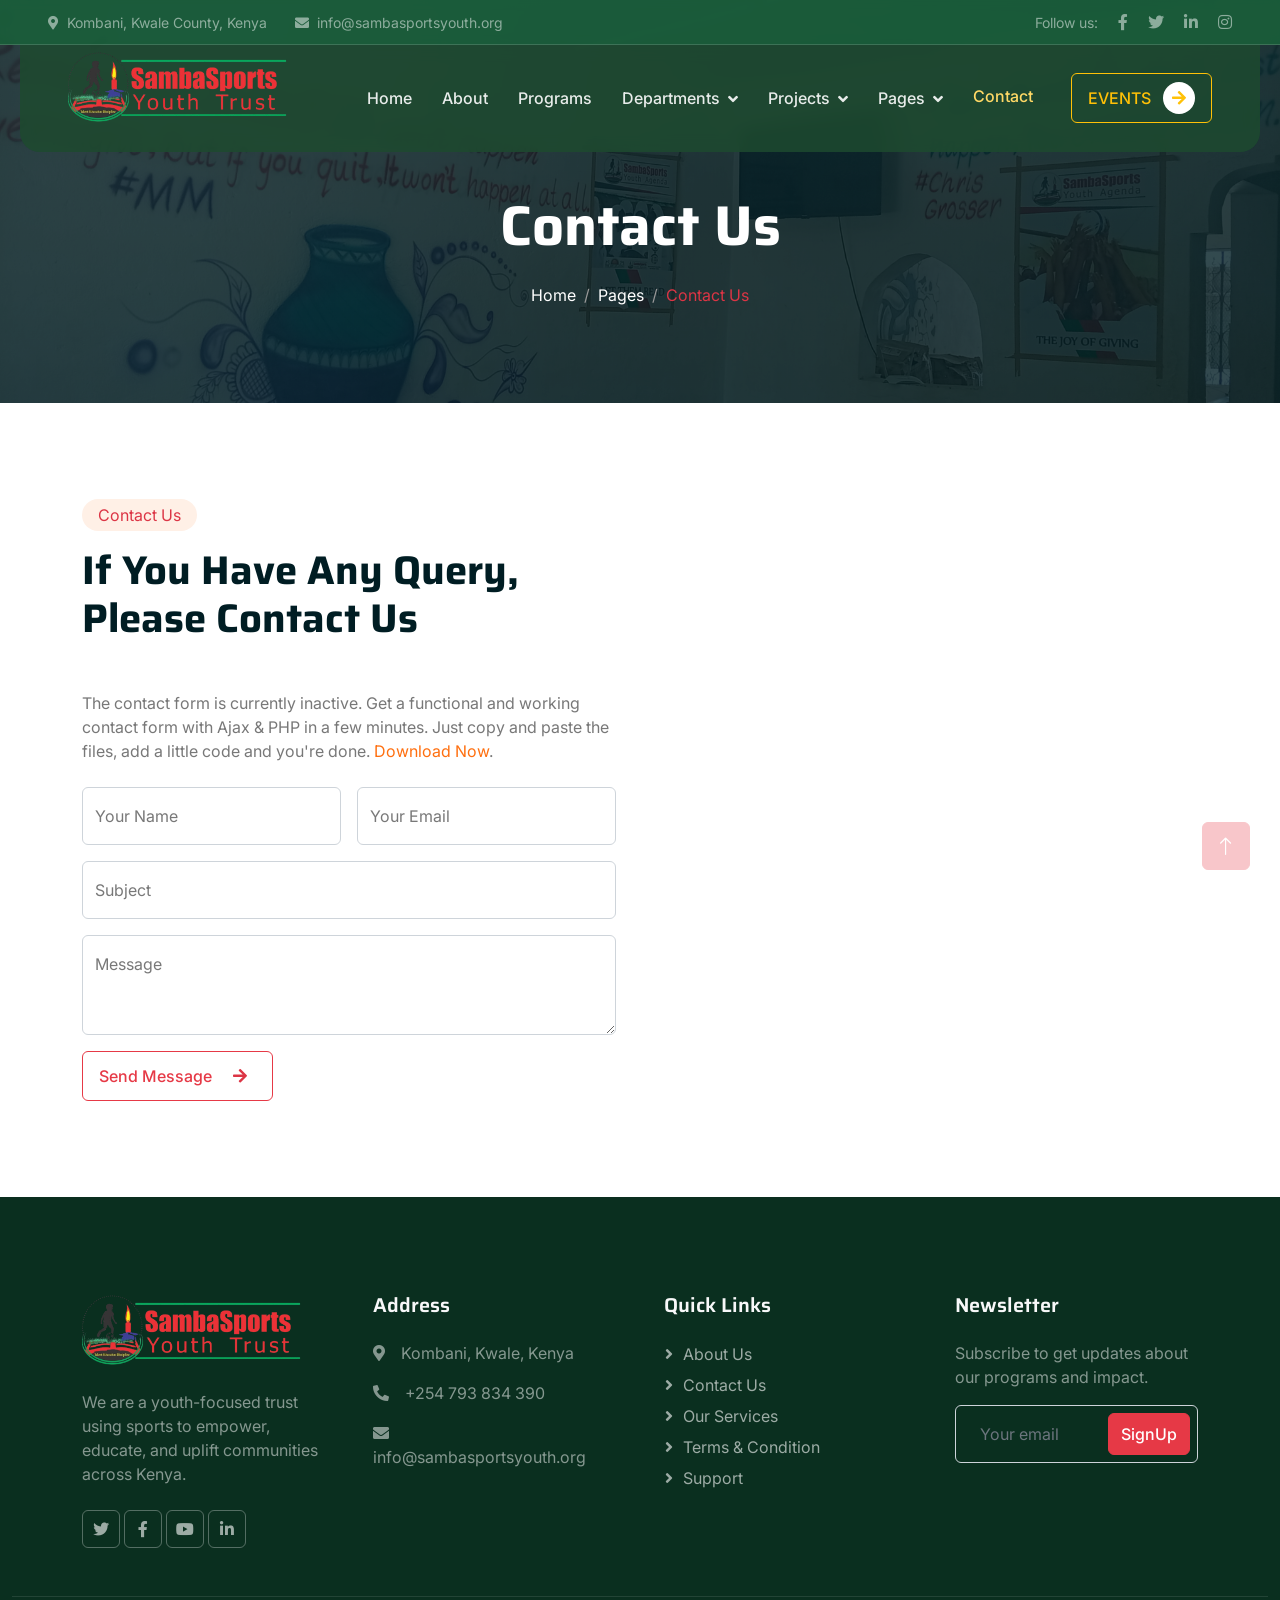
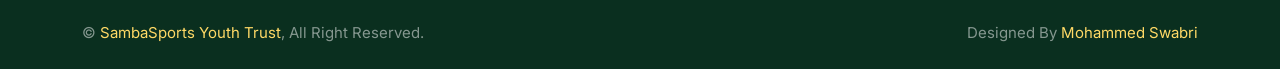
<file: contact.html>
<!DOCTYPE html>
<html lang="en">

<head>
    <meta charset="utf-8">
    <title>SambaSports Youth Trust - Contact</title>
    <meta content="width=device-width, initial-scale=1.0" name="viewport">
    <meta content="" name="keywords">
    <meta content="" name="description">

    <!-- Favicon -->
    <link href="img/favicon.ico" rel="icon">

    <!-- Google Web Fonts -->
    <link rel="preconnect" href="https://fonts.googleapis.com">
    <link rel="preconnect" href="https://fonts.gstatic.com" crossorigin>
    <link href="https://fonts.googleapis.com/css2?family=Inter:wght@400;500;600&family=Saira:wght@500;600;700&display=swap" rel="stylesheet"> 

    <!-- Icon Font Stylesheet -->
    <link href="https://cdnjs.cloudflare.com/ajax/libs/font-awesome/5.10.0/css/all.min.css" rel="stylesheet">
    <link href="https://cdn.jsdelivr.net/npm/bootstrap-icons@1.4.1/font/bootstrap-icons.css" rel="stylesheet">

    <!-- Libraries Stylesheet -->
    <link href="lib/animate/animate.min.css" rel="stylesheet">
    <link href="lib/owlcarousel/assets/owl.carousel.min.css" rel="stylesheet">

    <!-- Customized Bootstrap Stylesheet -->
    <link href="css/bootstrap.min.css" rel="stylesheet">

    <!-- Template Stylesheet -->
    <link href="css/style.css" rel="stylesheet">
</head>

<body>
    <!-- Spinner Start -->
    <div id="spinner" class="show bg-white position-fixed translate-middle w-100 vh-100 top-50 start-50 d-flex align-items-center justify-content-center">
        <div class="spinner-grow text-danger" role="status"></div>
    </div>
    <!-- Spinner End -->

    <!-- Navbar Start -->
    <div class="container-fluid fixed-top px-0 wow fadeIn" data-wow-delay="0.1s">
        <div class="top-bar text-white-50 row gx-0 align-items-center d-none d-lg-flex">
            <div class="col-lg-6 px-5 text-start">
                <small><i class="fa fa-map-marker-alt me-2"></i>Kombani, Kwale County, Kenya</small>
                <small class="ms-4"><i class="fa fa-envelope me-2"></i>info@sambasportsyouth.org</small>
            </div>
            <div class="col-lg-6 px-5 text-end">
                <small>Follow us:</small>
                <a class="text-white-50 ms-3" href=""><i class="fab fa-facebook-f"></i></a>
                <a class="text-white-50 ms-3" href=""><i class="fab fa-twitter"></i></a>
                <a class="text-white-50 ms-3" href=""><i class="fab fa-linkedin-in"></i></a>
                <a class="text-white-50 ms-3" href=""><i class="fab fa-instagram"></i></a>
            </div>
        </div>

        <nav class="navbar navbar-expand-lg navbar-dark py-lg-0 px-lg-5 wow fadeIn" data-wow-delay="0.1s">
            <a href="index.html" class="navbar-brand ms-4 ms-lg-0">
                <img src="img/sambasports-logo.jpg" alt="SambaSports Youth Trust" class="img-fluid mb-4" style="max-width: 220px;">
            </a>
            <button type="button" class="navbar-toggler me-4" data-bs-toggle="collapse" data-bs-target="#navbarCollapse">
                <span class="navbar-toggler-icon"></span>
            </button>
            <div class="collapse navbar-collapse" id="navbarCollapse">
                <div class="navbar-nav ms-auto p-4 p-lg-0">
                    <a href="index.html" class="nav-item nav-link">Home</a>
                    <a href="about.html" class="nav-item nav-link">About</a>
                    <a href="programs.html" class="nav-item nav-link">Programs</a>
                    
                    <!-- Departments Dropdown -->
                    <div class="nav-item dropdown">
                        <a href="#" class="nav-link dropdown-toggle" data-bs-toggle="dropdown">Departments</a>
                        <div class="dropdown-menu m-0">
                            <a href="departments/admin.html" class="dropdown-item">Admin</a>
                            <a href="departments/media.html" class="dropdown-item">Media</a>
                            <a href="departments/sports.html" class="dropdown-item">Sports</a>
                            <a href="departments/digital-innovation.html" class="dropdown-item">Digital Innovation & IT</a>
                            <a href="departments/climate-action.html" class="dropdown-item">Climate Action</a>
                            <a href="departments/gender-special-programs.html" class="dropdown-item">Gender & Special Programs</a>
                        </div>
                    </div>

                    <!-- Projects Dropdown -->
                    <div class="nav-item dropdown">
                        <a href="#" class="nav-link dropdown-toggle" data-bs-toggle="dropdown">Projects</a>
                        <div class="dropdown-menu m-0">
                            <a href="projects/amka.html" class="dropdown-item">AMKA</a>
                            <a href="projects/english-access.html" class="dropdown-item">English Access</a>
                            <a href="projects/shared-futures.html" class="dropdown-item">Shared Futures</a>
                            <a href="projects/greenminds-youth-initiative.html" class="dropdown-item">Greenminds Youth Initiative</a>
                            <a href="projects/wahapa-hapa-waste-management.html" class="dropdown-item">Wahapa Hapa Waste Management</a>
                        </div>
                    </div>

                    <!-- Pages Dropdown -->
                    <div class="nav-item dropdown">
                        <a href="#" class="nav-link dropdown-toggle" data-bs-toggle="dropdown">Pages</a>
                        <div class="dropdown-menu m-0">
                            <a href="service.html" class="dropdown-item">Service</a>
                            <a href="donate.html" class="dropdown-item">Donate</a>
                            <a href="team.html" class="dropdown-item">Our Team</a>
                            <a href="testimonial.html" class="dropdown-item">Testimonial</a>
                            <a href="events.html" class="dropdown-item">Events</a>
                            <a href="partners.html" class="dropdown-item">Our Partners</a>
                        </div>
                    </div>
                    <a href="contact.html" class="nav-item nav-link active">Contact</a>
                </div>
                <div class="d-none d-lg-flex ms-2">
                    <a class="btn btn-outline-warning py-2 px-3" href="events.html">
                        EVENTS
                        <div class="d-inline-flex btn-sm-square bg-white text-warning rounded-circle ms-2">
                            <i class="fa fa-arrow-right"></i>
                        </div>
                    </a>
                </div>
            </div>
        </nav>
    </div>
    <!-- Navbar End -->

    <!-- Page Header Start -->
    <div class="container-fluid page-header mb-5 wow fadeIn" data-wow-delay="0.1s">
        <div class="container text-center">
            <h1 class="display-4 text-white animated slideInDown mb-4">Contact Us</h1>
            <nav aria-label="breadcrumb animated slideInDown">
                <ol class="breadcrumb justify-content-center mb-0">
                    <li class="breadcrumb-item"><a class="text-white" href="index.html">Home</a></li>
                    <li class="breadcrumb-item"><a class="text-white" href="#">Pages</a></li>
                    <li class="breadcrumb-item text-danger active" aria-current="page">Contact Us</li>
                </ol>
            </nav>
        </div>
    </div>
    <!-- Page Header End -->

    <!-- Contact Start -->
    <div class="container-xxl py-5">
        <div class="container">
            <div class="row g-5">
                <div class="col-lg-6 wow fadeIn" data-wow-delay="0.1s">
                    <div class="d-inline-block rounded-pill bg-secondary text-danger py-1 px-3 mb-3">Contact Us</div>
                    <h1 class="display-6 mb-5">If You Have Any Query, Please Contact Us</h1>
                    <p class="mb-4">The contact form is currently inactive. Get a functional and working contact form with Ajax & PHP in a few minutes. Just copy and paste the files, add a little code and you're done. <a href="https://htmlcodex.com/contact-form">Download Now</a>.</p>
                    <form>
                        <div class="row g-3">
                            <div class="col-md-6">
                                <div class="form-floating">
                                    <input type="text" class="form-control" id="name" placeholder="Your Name">
                                    <label for="name">Your Name</label>
                                </div>
                            </div>
                            <div class="col-md-6">
                                <div class="form-floating">
                                    <input type="email" class="form-control" id="email" placeholder="Your Email">
                                    <label for="email">Your Email</label>
                                </div>
                            </div>
                            <div class="col-12">
                                <div class="form-floating">
                                    <input type="text" class="form-control" id="subject" placeholder="Subject">
                                    <label for="subject">Subject</label>
                                </div>
                            </div>
                            <div class="col-12">
                                <div class="form-floating">
                                    <textarea class="form-control" placeholder="Leave a message here" id="message" style="height: 100px"></textarea>
                                    <label for="message">Message</label>
                                </div>
                            </div>
                            <div class="col-12">
                                <button class="btn btn-outline-danger py-2 px-3 me-3">
                                    Send Message
                                    <div class="d-inline-flex btn-sm-square bg-white text-danger rounded-circle ms-2">
                                        <i class="fa fa-arrow-right"></i>
                                    </div>
                                </button>
                            </div>
                        </div>
                    </form>
                </div>
                <div class="col-lg-6 wow fadeIn" data-wow-delay="0.5s" style="min-height: 450px;">
                    <div class="position-relative rounded overflow-hidden h-100">
                       <iframe 
                         src="https://www.google.com/maps/embed?pb=!1m18!1m12!1m3!1d5627.38555978245!2d39.591182035276034!3d-4.188431630574263!2m3!1f0!2f0!3f0!3m2!1i1024!2i768!4f13.1!3m3!1m2!1s0x1840415b4b9f5307%3A0x5210131dbefc8ccb!2sSamba%20Sports%20Youth%20Agenda%20HQs!5e0!3m2!1sen!2ske!4v1775564746093!5m2!1sen!2ske" 
                         width="100%" 
                         height="450" 
                         style="border:0;" 
                         allowfullscreen="" 
                         loading="lazy" 
                         referrerpolicy="no-referrer-when-downgrade">
                        </iframe>
                    </div>
                </div>
            </div>
        </div>
    </div>
    <!-- Contact End -->

    <!-- Footer Start -->
    <div class="container-fluid bg-dark text-white-50 footer mt-5 pt-5 wow fadeIn" data-wow-delay="0.1s">
        <div class="container py-5">
            <div class="row g-5">
                <div class="col-lg-3 col-md-6">
                    <img src="img/sambasports-logo.jpg" alt="SambaSports Youth Trust" class="img-fluid mb-4" style="max-width: 220px;">
                    <p>We are a youth-focused trust using sports to empower, educate, and uplift communities across Kenya. </p>
                    <div class="d-flex pt-2">
                        <a class="btn btn-square me-1" href="https://x.com/Samba4Youth"><i class="fab fa-twitter"></i></a>
                        <a class="btn btn-square me-1" href="https://www.facebook.com/YouthSambaSports"><i class="fab fa-facebook-f"></i></a>
                        <a class="btn btn-square me-1" href="https://www.youtube.com/@sambasportsyouthagenda"><i class="fab fa-youtube"></i></a>
                        <a class="btn btn-square me-0" href=""><i class="fab fa-linkedin-in"></i></a>
                    </div>
                </div>
                <div class="col-lg-3 col-md-6">
                    <h5 class="text-light mb-4">Address</h5>
                    <p><i class="fa fa-map-marker-alt me-3"></i>Kombani, Kwale, Kenya</p>
                    <p><i class="fa fa-phone-alt me-3"></i>+254 793 834 390</p>
                    <p><i class="fa fa-envelope me-3"></i>info@sambasportsyouth.org</p>
                </div>
                <div class="col-lg-3 col-md-6">
                    <h5 class="text-light mb-4">Quick Links</h5>
                    <a class="btn btn-link" href="about.html">About Us</a>
                    <a class="btn btn-link" href="contact.html">Contact Us</a>
                    <a class="btn btn-link" href="service.html">Our Services</a>
                    <a class="btn btn-link" href="terms.html">Terms & Condition</a>
                    <a class="btn btn-link" href="support.html">Support</a>
                </div>
                <div class="col-lg-3 col-md-6">
                    <h5 class="text-light mb-4">Newsletter</h5>
                    <p>Subscribe to get updates about our programs and impact.</p>
                    <div class="position-relative mx-auto" style="max-width: 400px;">
                        <input class="form-control bg-transparent w-100 py-3 ps-4 pe-5" type="text" placeholder="Your email">
                        <button type="button" class="btn btn-danger py-2 position-absolute top-0 end-0 mt-2 me-2">SignUp</button>
                    </div>
                </div>
            </div>
        </div>
        <div class="container-fluid copyright">
            <div class="container">
                <div class="row">
                    <div class="col-md-6 text-center text-md-start mb-3 mb-md-0">
                        &copy; <a href="contact.html">SambaSports Youth Trust</a>, All Right Reserved.
                    </div>
                    <div class="col-md-6 text-center text-md-end">
                        Designed By <a href="https://facebook.com/Mohshanteh">Mohammed Swabri</a>
                    </div>
                </div>
            </div>
        </div>
    </div>
    <!-- Footer End -->

    <!-- Back to Top -->
    <a href="contact.html" class="btn btn-lg btn-danger btn-lg-square back-to-top"><i class="bi bi-arrow-up"></i></a>

    <!-- JavaScript Libraries -->
    <script src="https://code.jquery.com/jquery-3.4.1.min.js"></script>
    <script src="https://cdn.jsdelivr.net/npm/bootstrap@5.0.0/dist/js/bootstrap.bundle.min.js"></script>
    <script src="lib/wow/wow.min.js"></script>
    <script src="lib/easing/easing.min.js"></script>
    <script src="lib/waypoints/waypoints.min.js"></script>
    <script src="lib/owlcarousel/owl.carousel.min.js"></script>
    <script src="lib/parallax/parallax.min.js"></script>

    <!-- Template Javascript -->
    <script src="js/main.js"></script>
</body>

</html>
</file>
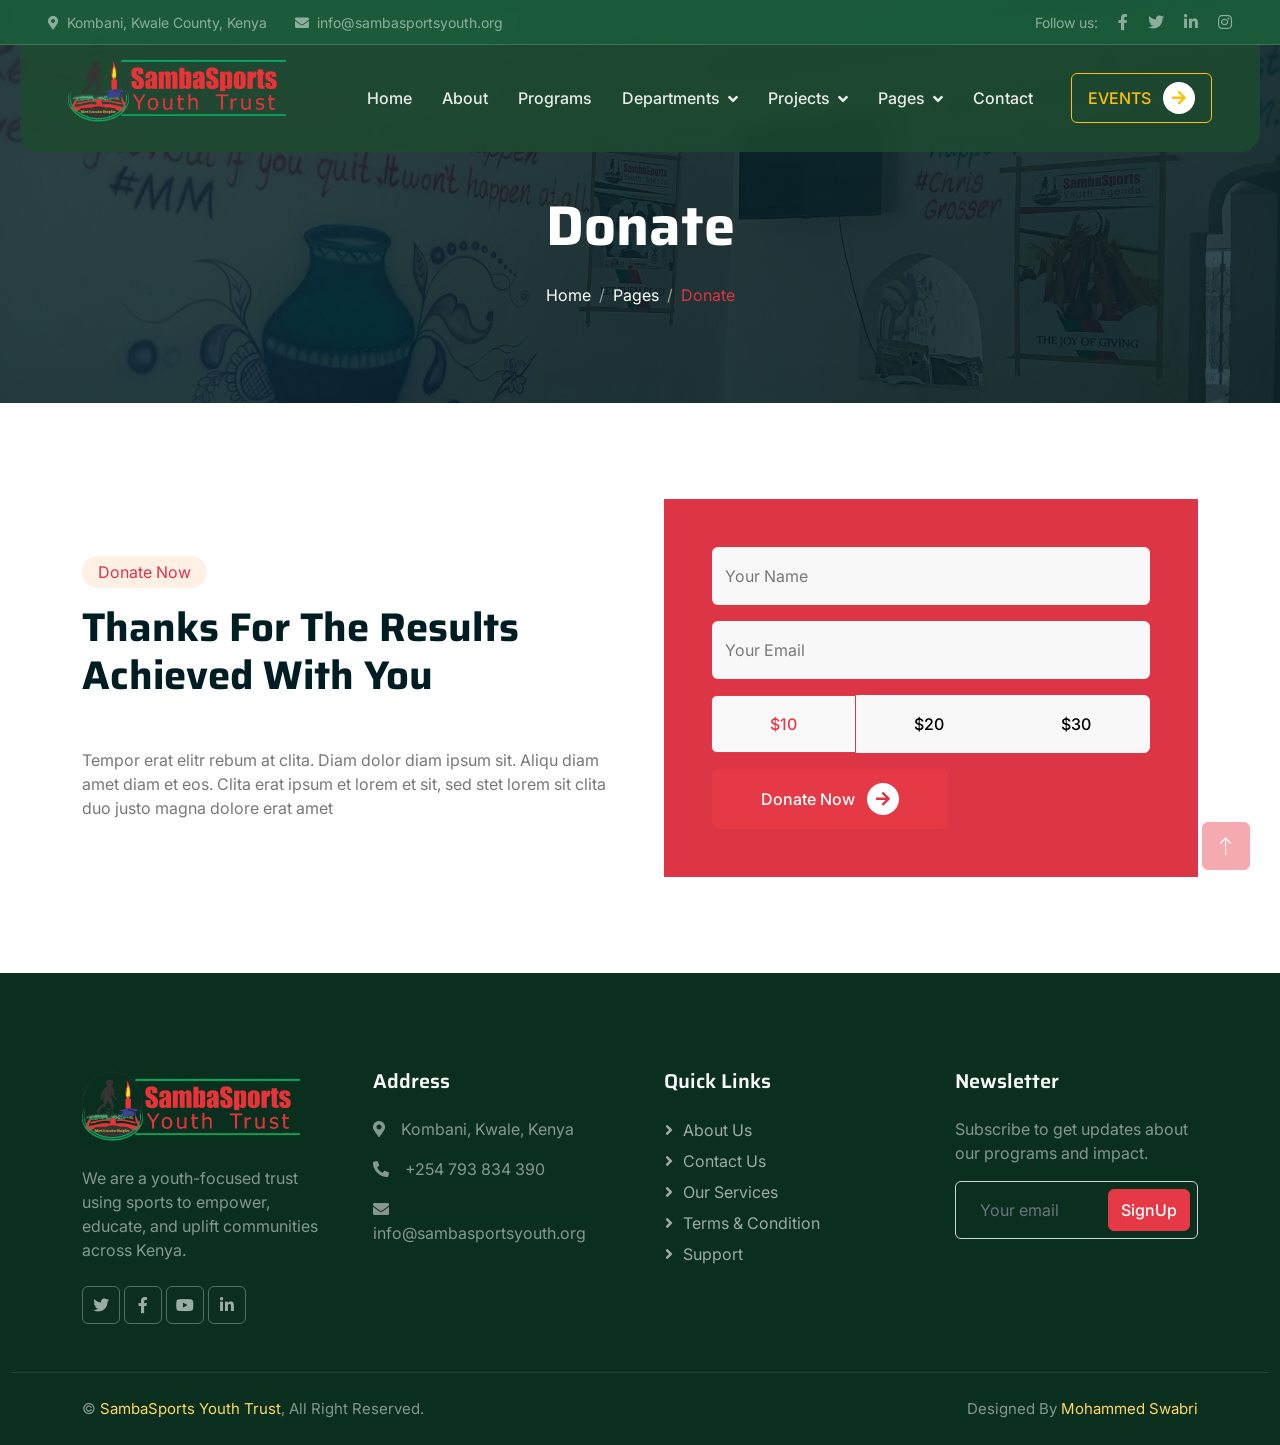
<file: donate.html>
<!DOCTYPE html>
<html lang="en">

<head>
    <meta charset="utf-8">
    <title>SambaSports Youth Trust - Donate</title>
    <meta content="width=device-width, initial-scale=1.0" name="viewport">
    <meta content="" name="keywords">
    <meta content="" name="description">

    <!-- Favicon -->
    <link href="img/favicon.ico" rel="icon">

    <!-- Google Web Fonts -->
    <link rel="preconnect" href="https://fonts.googleapis.com">
    <link rel="preconnect" href="https://fonts.gstatic.com" crossorigin>
    <link href="https://fonts.googleapis.com/css2?family=Inter:wght@400;500;600&family=Saira:wght@500;600;700&display=swap" rel="stylesheet"> 

    <!-- Icon Font Stylesheet -->
    <link href="https://cdnjs.cloudflare.com/ajax/libs/font-awesome/5.10.0/css/all.min.css" rel="stylesheet">
    <link href="https://cdn.jsdelivr.net/npm/bootstrap-icons@1.4.1/font/bootstrap-icons.css" rel="stylesheet">

    <!-- Libraries Stylesheet -->
    <link href="lib/animate/animate.min.css" rel="stylesheet">
    <link href="lib/owlcarousel/assets/owl.carousel.min.css" rel="stylesheet">

    <!-- Customized Bootstrap Stylesheet -->
    <link href="css/bootstrap.min.css" rel="stylesheet">

    <!-- Template Stylesheet -->
    <link href="css/style.css" rel="stylesheet">
</head>

<body>
    <!-- Spinner Start -->
    <div id="spinner" class="show bg-white position-fixed translate-middle w-100 vh-100 top-50 start-50 d-flex align-items-center justify-content-center">
        <div class="spinner-grow text-danger" role="status"></div>
    </div>
    <!-- Spinner End -->

    <!-- Navbar Start -->
    <div class="container-fluid fixed-top px-0 wow fadeIn" data-wow-delay="0.1s">
        <div class="top-bar text-white-50 row gx-0 align-items-center d-none d-lg-flex">
            <div class="col-lg-6 px-5 text-start">
                <small><i class="fa fa-map-marker-alt me-2"></i>Kombani, Kwale County, Kenya</small>
                <small class="ms-4"><i class="fa fa-envelope me-2"></i>info@sambasportsyouth.org</small>
            </div>
            <div class="col-lg-6 px-5 text-end">
                <small>Follow us:</small>
                <a class="text-white-50 ms-3" href=""><i class="fab fa-facebook-f"></i></a>
                <a class="text-white-50 ms-3" href=""><i class="fab fa-twitter"></i></a>
                <a class="text-white-50 ms-3" href=""><i class="fab fa-linkedin-in"></i></a>
                <a class="text-white-50 ms-3" href=""><i class="fab fa-instagram"></i></a>
            </div>
        </div>

        <nav class="navbar navbar-expand-lg navbar-dark py-lg-0 px-lg-5 wow fadeIn" data-wow-delay="0.1s">
            <a href="index.html" class="navbar-brand ms-4 ms-lg-0">
                <img src="img/sambasports-logo.jpg" alt="SambaSports Youth Trust" class="img-fluid mb-4" style="max-width: 220px;">
            </a>
            <button type="button" class="navbar-toggler me-4" data-bs-toggle="collapse" data-bs-target="#navbarCollapse">
                <span class="navbar-toggler-icon"></span>
            </button>
            <div class="collapse navbar-collapse" id="navbarCollapse">
                <div class="navbar-nav ms-auto p-4 p-lg-0">
                    <a href="index.html" class="nav-item nav-link">Home</a>
                    <a href="about.html" class="nav-item nav-link">About</a>
                    <a href="programs.html" class="nav-item nav-link">Programs</a>
                    
                    <!-- Departments Dropdown -->
                    <div class="nav-item dropdown">
                        <a href="#" class="nav-link dropdown-toggle" data-bs-toggle="dropdown">Departments</a>
                        <div class="dropdown-menu m-0">
                            <a href="departments/admin.html" class="dropdown-item">Admin</a>
                            <a href="departments/media.html" class="dropdown-item">Media</a>
                            <a href="departments/sports.html" class="dropdown-item">Sports</a>
                            <a href="departments/digital-innovation.html" class="dropdown-item">Digital Innovation & IT</a>
                            <a href="departments/climate-action.html" class="dropdown-item">Climate Action</a>
                            <a href="departments/gender-special-programs.html" class="dropdown-item">Gender & Special Programs</a>
                        </div>
                    </div>

                    <!-- Projects Dropdown -->
                    <div class="nav-item dropdown">
                        <a href="#" class="nav-link dropdown-toggle" data-bs-toggle="dropdown">Projects</a>
                        <div class="dropdown-menu m-0">
                            <a href="projects/amka.html" class="dropdown-item">AMKA</a>
                            <a href="projects/english-access.html" class="dropdown-item">English Access</a>
                            <a href="projects/shared-futures.html" class="dropdown-item">Shared Futures</a>
                            <a href="projects/greenminds-youth-initiative.html" class="dropdown-item">Greenminds Youth Initiative</a>
                            <a href="projects/wahapa-hapa-waste-management.html" class="dropdown-item">Wahapa Hapa Waste Management</a>
                        </div>
                    </div>

                    <!-- Pages Dropdown -->
                    <div class="nav-item dropdown">
                        <a href="#" class="nav-link dropdown-toggle" data-bs-toggle="dropdown">Pages</a>
                        <div class="dropdown-menu m-0">
                            <a href="service.html" class="dropdown-item">Service</a>
                            <a href="donate.html" class="dropdown-item active">Donate</a>
                            <a href="team.html" class="dropdown-item">Our Team</a>
                            <a href="testimonial.html" class="dropdown-item">Testimonial</a>
                            <a href="events.html" class="dropdown-item">Events</a>
                            <a href="partners.html" class="dropdown-item">Our Partners</a>
                        </div>
                    </div>
                    <a href="contact.html" class="nav-item nav-link">Contact</a>
                </div>
                <div class="d-none d-lg-flex ms-2">
                    <a class="btn btn-outline-warning py-2 px-3" href="events.html">
                        EVENTS
                        <div class="d-inline-flex btn-sm-square bg-white text-warning rounded-circle ms-2">
                            <i class="fa fa-arrow-right"></i>
                        </div>
                    </a>
                </div>
            </div>
        </nav>
    </div>
    <!-- Navbar End -->

    <!-- Page Header Start -->
    <div class="container-fluid page-header mb-5 wow fadeIn" data-wow-delay="0.1s">
        <div class="container text-center">
            <h1 class="display-4 text-white animated slideInDown mb-4">Donate</h1>
            <nav aria-label="breadcrumb animated slideInDown">
                <ol class="breadcrumb justify-content-center mb-0">
                    <li class="breadcrumb-item"><a class="text-white" href="index.html">Home</a></li>
                    <li class="breadcrumb-item"><a class="text-white" href="#">Pages</a></li>
                    <li class="breadcrumb-item text-danger active" aria-current="page">Donate</li>
                </ol>
            </nav>
        </div>
    </div>
    <!-- Page Header End -->

    <!-- Donate Start -->
    <div class="container-fluid py-5">
        <div class="container">
            <div class="row g-5 align-items-center">
                <div class="col-lg-6 wow fadeIn" data-wow-delay="0.1s">
                    <div class="d-inline-block rounded-pill bg-secondary text-danger py-1 px-3 mb-3">Donate Now</div>
                    <h1 class="display-6 mb-5">Thanks For The Results Achieved With You</h1>
                    <p class="mb-0">Tempor erat elitr rebum at clita. Diam dolor diam ipsum sit. Aliqu diam amet diam et eos. Clita erat ipsum et lorem et sit, sed stet lorem sit clita duo justo magna dolore erat amet</p>
                </div>
                <div class="col-lg-6 wow fadeIn" data-wow-delay="0.5s">
                    <div class="h-100 bg-danger p-5">
                        <form>
                            <div class="row g-3">
                                <div class="col-12">
                                    <div class="form-floating">
                                        <input type="text" class="form-control bg-light border-0" id="name" placeholder="Your Name">
                                        <label for="name">Your Name</label>
                                    </div>
                                </div>
                                <div class="col-12">
                                    <div class="form-floating">
                                        <input type="email" class="form-control bg-light border-0" id="email" placeholder="Your Email">
                                        <label for="email">Your Email</label>
                                    </div>
                                </div>
                                <div class="col-12">
                                    <div class="btn-group d-flex justify-content-around">
                                        <input type="radio" class="btn-check" name="btnradio" id="btnradio1" checked>
                                        <label class="btn btn-light py-3" for="btnradio1">$10</label>

                                        <input type="radio" class="btn-check" name="btnradio" id="btnradio2">
                                        <label class="btn btn-light py-3" for="btnradio2">$20</label>

                                        <input type="radio" class="btn-check" name="btnradio" id="btnradio3">
                                        <label class="btn btn-light py-3" for="btnradio3">$30</label>
                                    </div>
                                </div>
                                <div class="col-12">
                                    <button class="btn btn-danger px-5" style="height: 60px;">
                                        Donate Now
                                        <div class="d-inline-flex btn-sm-square bg-white text-danger rounded-circle ms-2">
                                            <i class="fa fa-arrow-right"></i>
                                        </div>
                                    </button>
                                </div>
                            </div>
                        </form>
                    </div>
                </div>
            </div>
        </div>
    </div>
    <!-- Donate End -->

    <!-- Footer Start -->
    <div class="container-fluid bg-dark text-white-50 footer mt-5 pt-5 wow fadeIn" data-wow-delay="0.1s">
        <div class="container py-5">
            <div class="row g-5">
                <div class="col-lg-3 col-md-6">
                    <img src="img/sambasports-logo.jpg" alt="SambaSports Youth Trust" class="img-fluid mb-4" style="max-width: 220px;">
                    <p>We are a youth-focused trust using sports to empower, educate, and uplift communities across Kenya. </p>
                    <div class="d-flex pt-2">
                        <a class="btn btn-square me-1" href="https://x.com/Samba4Youth"><i class="fab fa-twitter"></i></a>
                        <a class="btn btn-square me-1" href="https://www.facebook.com/YouthSambaSports"><i class="fab fa-facebook-f"></i></a>
                        <a class="btn btn-square me-1" href="https://www.youtube.com/@sambasportsyouthagenda"><i class="fab fa-youtube"></i></a>
                        <a class="btn btn-square me-0" href=""><i class="fab fa-linkedin-in"></i></a>
                    </div>
                </div>
                <div class="col-lg-3 col-md-6">
                    <h5 class="text-light mb-4">Address</h5>
                    <p><i class="fa fa-map-marker-alt me-3"></i>Kombani, Kwale, Kenya</p>
                    <p><i class="fa fa-phone-alt me-3"></i>+254 793 834 390</p>
                    <p><i class="fa fa-envelope me-3"></i>info@sambasportsyouth.org</p>
                </div>
                <div class="col-lg-3 col-md-6">
                    <h5 class="text-light mb-4">Quick Links</h5>
                    <a class="btn btn-link" href="about.html">About Us</a>
                    <a class="btn btn-link" href="contact.html">Contact Us</a>
                    <a class="btn btn-link" href="service.html">Our Services</a>
                    <a class="btn btn-link" href="terms.html">Terms & Condition</a>
                    <a class="btn btn-link" href="support.html">Support</a>
                </div>
                <div class="col-lg-3 col-md-6">
                    <h5 class="text-light mb-4">Newsletter</h5>
                    <p>Subscribe to get updates about our programs and impact.</p>
                    <div class="position-relative mx-auto" style="max-width: 400px;">
                        <input class="form-control bg-transparent w-100 py-3 ps-4 pe-5" type="text" placeholder="Your email">
                        <button type="button" class="btn btn-danger py-2 position-absolute top-0 end-0 mt-2 me-2">SignUp</button>
                    </div>
                </div>
            </div>
        </div>
        <div class="container-fluid copyright">
            <div class="container">
                <div class="row">
                    <div class="col-md-6 text-center text-md-start mb-3 mb-md-0">
                        &copy; <a href="#">SambaSports Youth Trust</a>, All Right Reserved.
                    </div>
                    <div class="col-md-6 text-center text-md-end">
                        Designed By <a href="https://facebook.com/Mohshanteh">Mohammed Swabri</a>
                    </div>
                </div>
            </div>
        </div>
    </div>
    <!-- Footer End -->

    <!-- Back to Top -->
    <a href="donate.html" class="btn btn-lg btn-danger btn-lg-square back-to-top"><i class="bi bi-arrow-up"></i></a>

    <!-- JavaScript Libraries -->
    <script src="https://code.jquery.com/jquery-3.4.1.min.js"></script>
    <script src="https://cdn.jsdelivr.net/npm/bootstrap@5.0.0/dist/js/bootstrap.bundle.min.js"></script>
    <script src="lib/wow/wow.min.js"></script>
    <script src="lib/easing/easing.min.js"></script>
    <script src="lib/waypoints/waypoints.min.js"></script>
    <script src="lib/owlcarousel/owl.carousel.min.js"></script>
    <script src="lib/parallax/parallax.min.js"></script>

    <!-- Template Javascript -->
    <script src="js/main.js"></script>
</body>

</html>
</file>
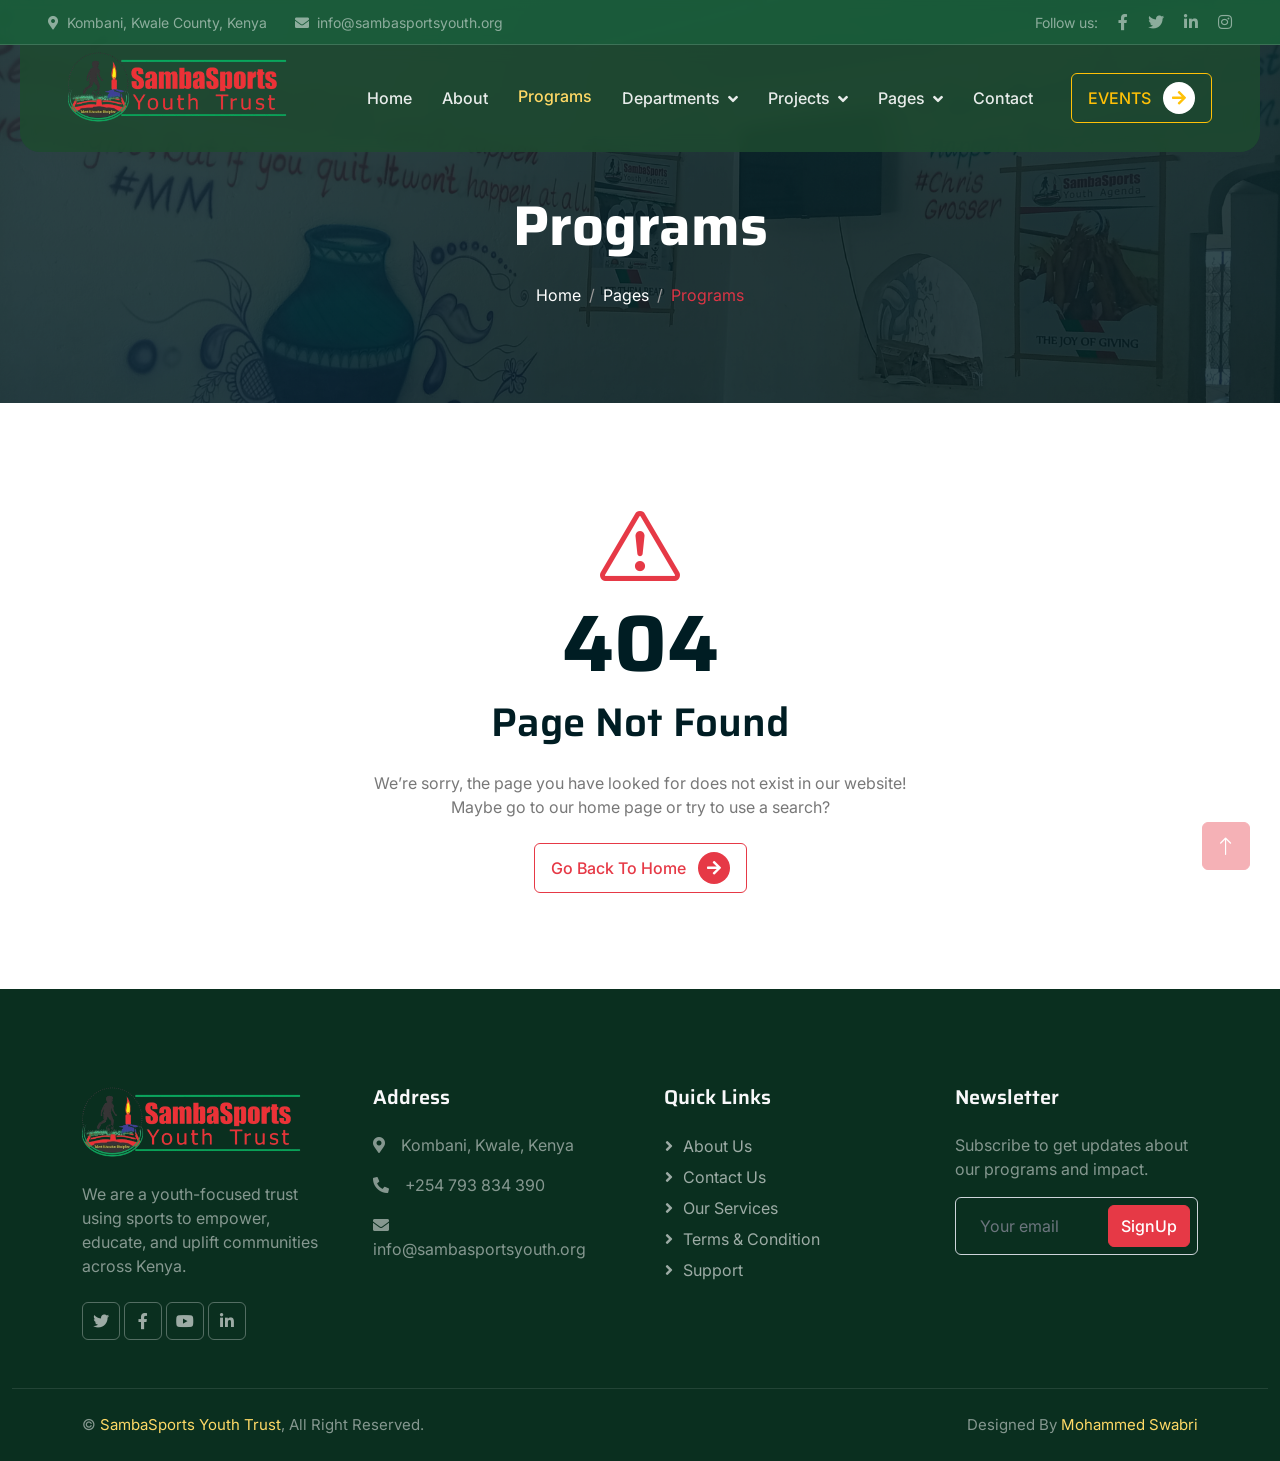
<file: programs.html>
<!DOCTYPE html>
<html lang="en">

<head>
    <meta charset="utf-8">
    <title>SambaSports Youth Trust - Programs</title>
    <meta content="width=device-width, initial-scale=1.0" name="viewport">
    <meta content="" name="keywords">
    <meta content="" name="description">

    <!-- Favicon -->
    <link href="img/favicon.ico" rel="icon">

    <!-- Google Web Fonts -->
    <link rel="preconnect" href="https://fonts.googleapis.com">
    <link rel="preconnect" href="https://fonts.gstatic.com" crossorigin>
    <link href="https://fonts.googleapis.com/css2?family=Inter:wght@400;500;600&family=Saira:wght@500;600;700&display=swap" rel="stylesheet"> 

    <!-- Icon Font Stylesheet -->
    <link href="https://cdnjs.cloudflare.com/ajax/libs/font-awesome/5.10.0/css/all.min.css" rel="stylesheet">
    <link href="https://cdn.jsdelivr.net/npm/bootstrap-icons@1.4.1/font/bootstrap-icons.css" rel="stylesheet">

    <!-- Libraries Stylesheet -->
    <link href="lib/animate/animate.min.css" rel="stylesheet">
    <link href="lib/owlcarousel/assets/owl.carousel.min.css" rel="stylesheet">

    <!-- Customized Bootstrap Stylesheet -->
    <link href="css/bootstrap.min.css" rel="stylesheet">

    <!-- Template Stylesheet -->
    <link href="css/style.css" rel="stylesheet">
</head>

<body>
    <!-- Spinner Start -->
    <div id="spinner" class="show bg-white position-fixed translate-middle w-100 vh-100 top-50 start-50 d-flex align-items-center justify-content-center">
        <div class="spinner-grow text-danger" role="status"></div>
    </div>
    <!-- Spinner End -->

    <!-- Navbar Start -->
    <div class="container-fluid fixed-top px-0 wow fadeIn" data-wow-delay="0.1s">
        <div class="top-bar text-white-50 row gx-0 align-items-center d-none d-lg-flex">
            <div class="col-lg-6 px-5 text-start">
                <small><i class="fa fa-map-marker-alt me-2"></i>Kombani, Kwale County, Kenya</small>
                <small class="ms-4"><i class="fa fa-envelope me-2"></i>info@sambasportsyouth.org</small>
            </div>
            <div class="col-lg-6 px-5 text-end">
                <small>Follow us:</small>
                <a class="text-white-50 ms-3" href="https://www.facebook.com/YouthSambaSports"><i class="fab fa-facebook-f"></i></a>
                <a class="text-white-50 ms-3" href="https://x.com/Samba4Youth"><i class="fab fa-twitter"></i></a>
                <a class="text-white-50 ms-3" href="https://www.linkedin.com/company/sambasports-youth-trust"><i class="fab fa-linkedin-in"></i></a>
                <a class="text-white-50 ms-3" href="https://www.instagram.com/samba4youth?igsh=MTBsYzh4bHk1dW4xZg=="><i class="fab fa-instagram"></i></a>
            </div>
        </div>

        <nav class="navbar navbar-expand-lg navbar-dark py-lg-0 px-lg-5 wow fadeIn" data-wow-delay="0.1s">
            <a href="index.html" class="navbar-brand ms-4 ms-lg-0">
                <img src="img/sambasports-logo.jpg" alt="SambaSports Youth Trust" class="img-fluid mb-4" style="max-width: 220px;">
            </a>
            <button type="button" class="navbar-toggler me-4" data-bs-toggle="collapse" data-bs-target="#navbarCollapse">
                <span class="navbar-toggler-icon"></span>
            </button>
            <div class="collapse navbar-collapse" id="navbarCollapse">
                <div class="navbar-nav ms-auto p-4 p-lg-0">
                    <a href="index.html" class="nav-item nav-link">Home</a>
                    <a href="about.html" class="nav-item nav-link">About</a>
                    <a href="programs.html" class="nav-item nav-link active">Programs</a>
                    
                    <!-- Departments Dropdown -->
                    <div class="nav-item dropdown">
                        <a href="#" class="nav-link dropdown-toggle" data-bs-toggle="dropdown">Departments</a>
                        <div class="dropdown-menu m-0">
                            <a href="departments/admin.html" class="dropdown-item">Admin</a>
                            <a href="departments/media.html" class="dropdown-item">Media</a>
                            <a href="departments/sports.html" class="dropdown-item">Sports</a>
                            <a href="departments/digital-innovation.html" class="dropdown-item">Digital Innovation & IT</a>
                            <a href="departments/climate-action.html" class="dropdown-item">Climate Action</a>
                            <a href="departments/gender-special-programs.html" class="dropdown-item">Gender & Special Programs</a>
                        </div>
                    </div>

                    <!-- Projects Dropdown -->
                    <div class="nav-item dropdown">
                        <a href="#" class="nav-link dropdown-toggle" data-bs-toggle="dropdown">Projects</a>
                        <div class="dropdown-menu m-0">
                            <a href="projects/amka.html" class="dropdown-item">AMKA</a>
                            <a href="projects/english-access.html" class="dropdown-item">English Access</a>
                            <a href="projects/shared-futures.html" class="dropdown-item">Shared Futures</a>
                            <a href="projects/greenminds-youth-initiative.html" class="dropdown-item">Greenminds Youth Initiative</a>
                            <a href="projects/wahapa-hapa-waste-management.html" class="dropdown-item">Wahapa Hapa Waste Management</a>
                        </div>
                    </div>

                    <!-- Pages Dropdown -->
                    <div class="nav-item dropdown">
                        <a href="#" class="nav-link dropdown-toggle" data-bs-toggle="dropdown">Pages</a>
                        <div class="dropdown-menu m-0">
                            <a href="service.html" class="dropdown-item">Service</a>
                            <a href="donate.html" class="dropdown-item">Donate</a>
                            <a href="team.html" class="dropdown-item">Our Team</a>
                            <a href="testimonial.html" class="dropdown-item">Testimonial</a>
                            <a href="events.html" class="dropdown-item">Events</a>
                            <a href="partners.html" class="dropdown-item">Our Partners</a>
                        </div>
                    </div>
                    <a href="contact.html" class="nav-item nav-link">Contact</a>
                </div>
                <div class="d-none d-lg-flex ms-2">
                    <a class="btn btn-outline-warning py-2 px-3" href="events.html">
                        EVENTS
                        <div class="d-inline-flex btn-sm-square bg-white text-warning rounded-circle ms-2">
                            <i class="fa fa-arrow-right"></i>
                        </div>
                    </a>
                </div>
            </div>
        </nav>
    </div>
    <!-- Navbar End -->

    <!-- Page Header Start -->
    <div class="container-fluid page-header mb-5 wow fadeIn" data-wow-delay="0.1s">
        <div class="container text-center">
            <h1 class="display-4 text-white animated slideInDown mb-4">Programs</h1>
            <nav aria-label="breadcrumb animated slideInDown">
                <ol class="breadcrumb justify-content-center mb-0">
                    <li class="breadcrumb-item"><a class="text-white" href="index.html">Home</a></li>
                    <li class="breadcrumb-item"><a class="text-white" href="#">Pages</a></li>
                    <li class="breadcrumb-item text-danger active" aria-current="page">Programs</li>
                </ol>
            </nav>
        </div>
    </div>
    <!-- Page Header End -->
     
     <!-- programs Start -->
     <!--404 Start -->
    <div class="container-xxl py-5 wow fadeInUp" data-wow-delay="0.1s">
        <div class="container text-center">
            <div class="row justify-content-center">
                <div class="col-lg-6">
                    <i class="bi bi-exclamation-triangle display-1 text-primary"></i>
                    <h1 class="display-1">404</h1>
                    <h1 class="mb-4">Page Not Found</h1>
                    <p class="mb-4">We’re sorry, the page you have looked for does not exist in our website! Maybe go to our home page or try to use a search?</p>
                    <a class="btn btn-outline-primary py-2 px-3" href="">
                        Go Back To Home
                        <div class="d-inline-flex btn-sm-square bg-primary text-white rounded-circle ms-2">
                            <i class="fa fa-arrow-right"></i>
                        </div>
                    </a>
                </div>
            </div>
        </div>
    </div>
    <!-- 404 End -->
    <!-- programs End -->

    <!-- Footer Start -->
    <div class="container-fluid bg-dark text-white-50 footer mt-5 pt-5 wow fadeIn" data-wow-delay="0.1s">
        <div class="container py-5">
            <div class="row g-5">
                <div class="col-lg-3 col-md-6">
                    <img src="img/sambasports-logo.jpg" alt="SambaSports Youth Trust" class="img-fluid mb-4" style="max-width: 220px;">
                    <p>We are a youth-focused trust using sports to empower, educate, and uplift communities across Kenya. </p>
                    <div class="d-flex pt-2">
                        <a class="btn btn-square me-1" href="https://x.com/Samba4Youth"><i class="fab fa-twitter"></i></a>
                        <a class="btn btn-square me-1" href="https://www.facebook.com/YouthSambaSports"><i class="fab fa-facebook-f"></i></a>
                        <a class="btn btn-square me-1" href="https://www.youtube.com/@sambasportsyouthagenda"><i class="fab fa-youtube"></i></a>
                        <a class="btn btn-square me-0" href=""><i class="fab fa-linkedin-in"></i></a>
                    </div>
                </div>
                <div class="col-lg-3 col-md-6">
                    <h5 class="text-light mb-4">Address</h5>
                    <p><i class="fa fa-map-marker-alt me-3"></i>Kombani, Kwale, Kenya</p>
                    <p><i class="fa fa-phone-alt me-3"></i>+254 793 834 390</p>
                    <p><i class="fa fa-envelope me-3"></i>info@sambasportsyouth.org</p>
                </div>
                <div class="col-lg-3 col-md-6">
                    <h5 class="text-light mb-4">Quick Links</h5>
                    <a class="btn btn-link" href="about.html">About Us</a>
                    <a class="btn btn-link" href="contact.html">Contact Us</a>
                    <a class="btn btn-link" href="service.html">Our Services</a>
                    <a class="btn btn-link" href="terms.html">Terms & Condition</a>
                    <a class="btn btn-link" href="support.html">Support</a>
                </div>
                <div class="col-lg-3 col-md-6">
                    <h5 class="text-light mb-4">Newsletter</h5>
                    <p>Subscribe to get updates about our programs and impact.</p>
                    <div class="position-relative mx-auto" style="max-width: 400px;">
                        <input class="form-control bg-transparent w-100 py-3 ps-4 pe-5" type="text" placeholder="Your email">
                        <button type="button" class="btn btn-danger py-2 position-absolute top-0 end-0 mt-2 me-2">SignUp</button>
                    </div>
                </div>
            </div>
        </div>
        <div class="container-fluid copyright">
            <div class="container">
                <div class="row">
                    <div class="col-md-6 text-center text-md-start mb-3 mb-md-0">
                        &copy; <a href="#">SambaSports Youth Trust</a>, All Right Reserved.
                    </div>
                    <div class="col-md-6 text-center text-md-end">
                        Designed By <a href="https://facebook.com/Mohshanteh">Mohammed Swabri</a>
                    </div>
                </div>
            </div>
        </div>
    </div>
    <!-- Footer End -->

    <!-- Back to Top -->
    <a href="programs.html" class="btn btn-lg btn-danger btn-lg-square back-to-top"><i class="bi bi-arrow-up"></i></a>

    <!-- JavaScript Libraries -->
    <script src="https://code.jquery.com/jquery-3.4.1.min.js"></script>
    <script src="https://cdn.jsdelivr.net/npm/bootstrap@5.0.0/dist/js/bootstrap.bundle.min.js"></script>
    <script src="lib/wow/wow.min.js"></script>
    <script src="lib/easing/easing.min.js"></script>
    <script src="lib/waypoints/waypoints.min.js"></script>
    <script src="lib/owlcarousel/owl.carousel.min.js"></script>
    <script src="lib/parallax/parallax.min.js"></script>

    <!-- Template Javascript -->
    <script src="js/main.js"></script>
</body>

</html>
</file>
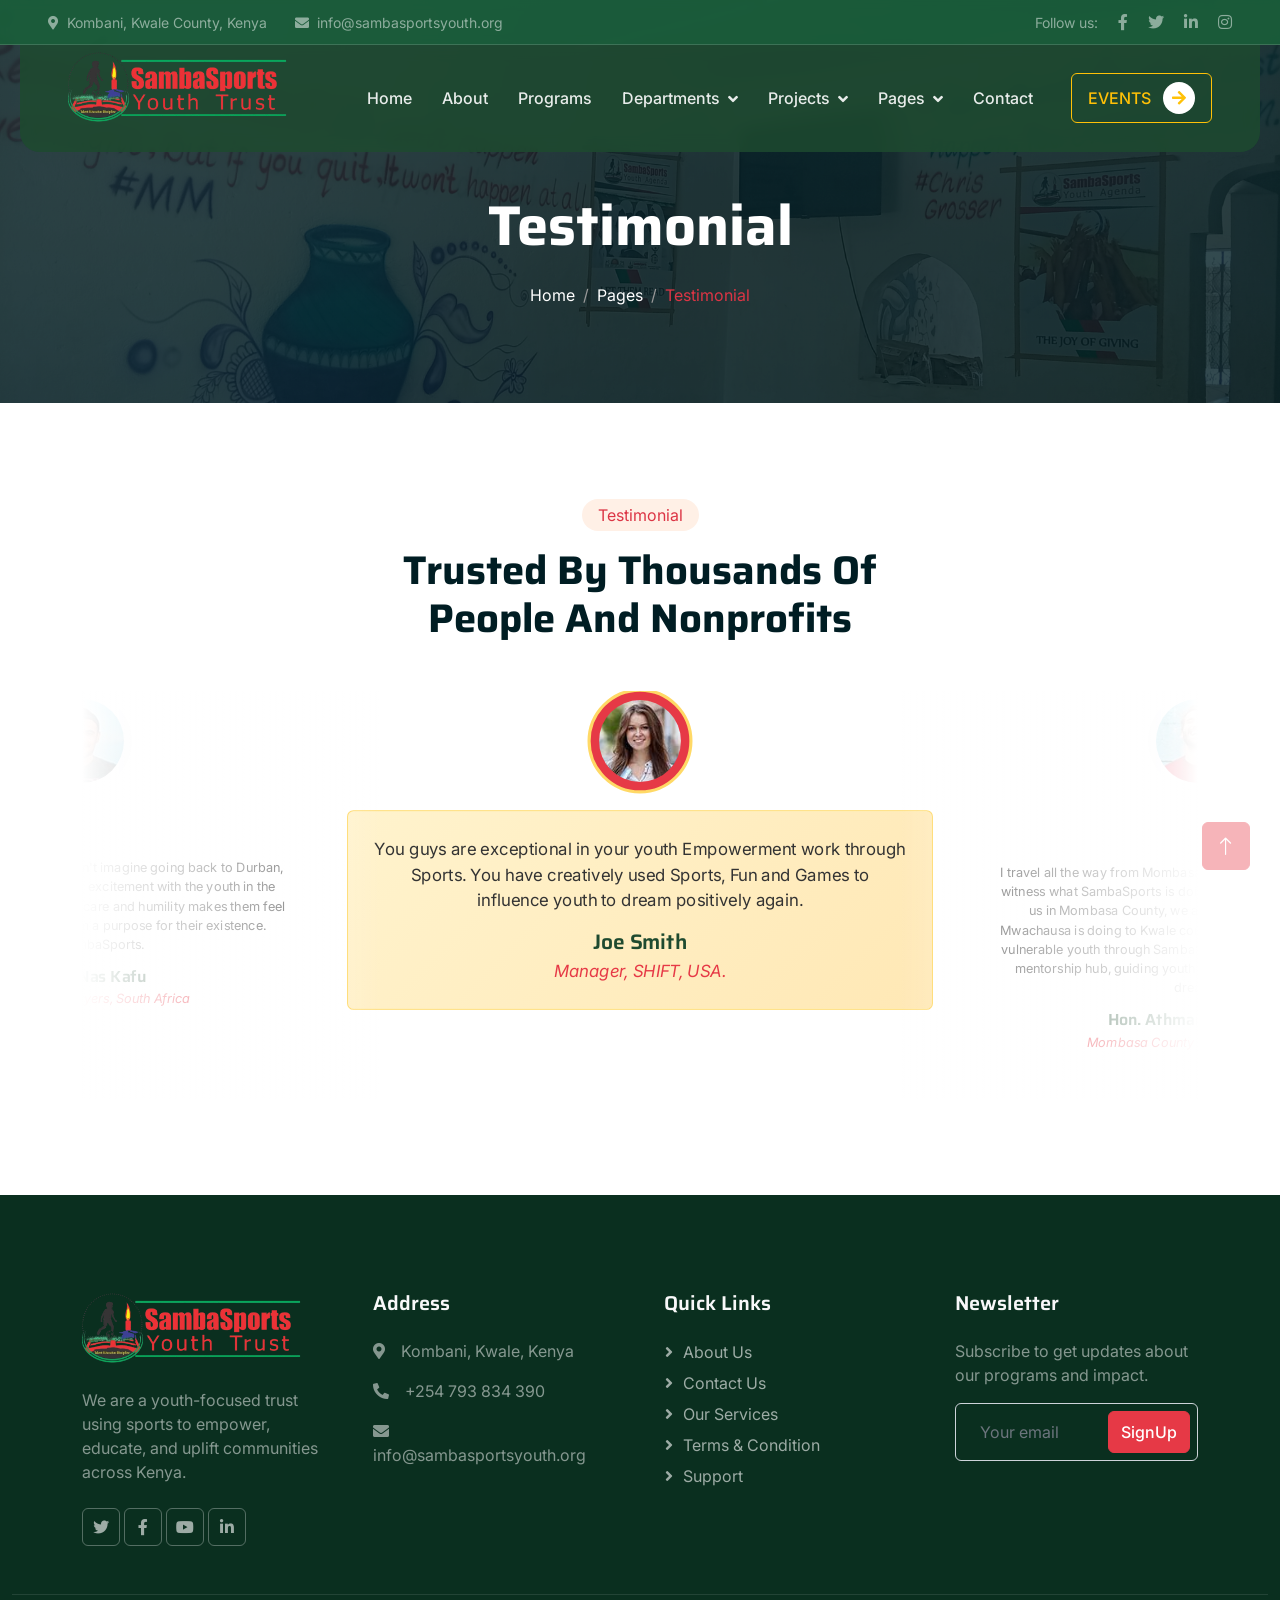
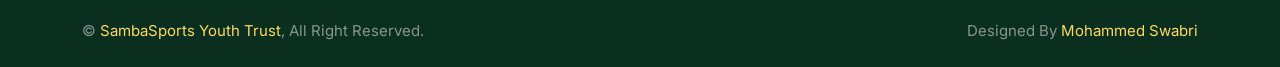
<file: testimonial.html>
<!DOCTYPE html>
<html lang="en">

<head>
    <meta charset="utf-8">
    <title>SambaSports Youth Trust - Testimonials</title>
    <meta content="width=device-width, initial-scale=1.0" name="viewport">
    <meta content="" name="keywords">
    <meta content="" name="description">

    <!-- Favicon -->
    <link href="img/favicon.ico" rel="icon">

    <!-- Google Web Fonts -->
    <link rel="preconnect" href="https://fonts.googleapis.com">
    <link rel="preconnect" href="https://fonts.gstatic.com" crossorigin>
    <link href="https://fonts.googleapis.com/css2?family=Inter:wght@400;500;600&family=Saira:wght@500;600;700&display=swap" rel="stylesheet"> 

    <!-- Icon Font Stylesheet -->
    <link href="https://cdnjs.cloudflare.com/ajax/libs/font-awesome/5.10.0/css/all.min.css" rel="stylesheet">
    <link href="https://cdn.jsdelivr.net/npm/bootstrap-icons@1.4.1/font/bootstrap-icons.css" rel="stylesheet">

    <!-- Libraries Stylesheet -->
    <link href="lib/animate/animate.min.css" rel="stylesheet">
    <link href="lib/owlcarousel/assets/owl.carousel.min.css" rel="stylesheet">

    <!-- Customized Bootstrap Stylesheet -->
    <link href="css/bootstrap.min.css" rel="stylesheet">

    <!-- Template Stylesheet -->
    <link href="css/style.css" rel="stylesheet">
</head>

<body>
    <!-- Spinner Start -->
    <div id="spinner" class="show bg-white position-fixed translate-middle w-100 vh-100 top-50 start-50 d-flex align-items-center justify-content-center">
        <div class="spinner-grow text-danger" role="status"></div>
    </div>
    <!-- Spinner End -->

    <!-- Navbar Start -->
    <div class="container-fluid fixed-top px-0 wow fadeIn" data-wow-delay="0.1s">
        <div class="top-bar text-white-50 row gx-0 align-items-center d-none d-lg-flex">
            <div class="col-lg-6 px-5 text-start">
                <small><i class="fa fa-map-marker-alt me-2"></i>Kombani, Kwale County, Kenya</small>
                <small class="ms-4"><i class="fa fa-envelope me-2"></i>info@sambasportsyouth.org</small>
            </div>
            <div class="col-lg-6 px-5 text-end">
                <small>Follow us:</small>
                <a class="text-white-50 ms-3" href=""><i class="fab fa-facebook-f"></i></a>
                <a class="text-white-50 ms-3" href=""><i class="fab fa-twitter"></i></a>
                <a class="text-white-50 ms-3" href=""><i class="fab fa-linkedin-in"></i></a>
                <a class="text-white-50 ms-3" href=""><i class="fab fa-instagram"></i></a>
            </div>
        </div>

        <nav class="navbar navbar-expand-lg navbar-dark py-lg-0 px-lg-5 wow fadeIn" data-wow-delay="0.1s">
            <a href="index.html" class="navbar-brand ms-4 ms-lg-0">
                <img src="img/sambasports-logo.jpg" alt="SambaSports Youth Trust" class="img-fluid mb-4" style="max-width: 220px;">
            </a>
            <button type="button" class="navbar-toggler me-4" data-bs-toggle="collapse" data-bs-target="#navbarCollapse">
                <span class="navbar-toggler-icon"></span>
            </button>
            <div class="collapse navbar-collapse" id="navbarCollapse">
                <div class="navbar-nav ms-auto p-4 p-lg-0">
                    <a href="index.html" class="nav-item nav-link">Home</a>
                    <a href="about.html" class="nav-item nav-link">About</a>
                    <a href="programs.html" class="nav-item nav-link">Programs</a>
                    
                    <!-- Departments Dropdown -->
                    <div class="nav-item dropdown">
                        <a href="#" class="nav-link dropdown-toggle" data-bs-toggle="dropdown">Departments</a>
                        <div class="dropdown-menu m-0">
                            <a href="#" class="dropdown-item">Admin</a>
                            <a href="#" class="dropdown-item">Media</a>
                            <a href="#" class="dropdown-item">Sports</a>
                            <a href="#" class="dropdown-item">Digital Innovation & IT</a>
                            <a href="#" class="dropdown-item">Climate Action</a>
                            <a href="#" class="dropdown-item">Gender & Special Programs</a>
                        </div>
                    </div>

                    <!-- Projects Dropdown -->
                    <div class="nav-item dropdown">
                        <a href="#" class="nav-link dropdown-toggle" data-bs-toggle="dropdown">Projects</a>
                        <div class="dropdown-menu m-0">
                            <a href="projects/amka.html" class="dropdown-item">AMKA</a>
                            <a href="projects/english-access.html" class="dropdown-item">English Access</a>
                            <a href="projects/shared-futures.html" class="dropdown-item">Shared Futures</a>
                            <a href="projects/greenminds-youth-initiative.html" class="dropdown-item">Greenminds Youth Initiative</a>
                            <a href="projects/wahapa-hapa-waste-management.html" class="dropdown-item">Wahapa Hapa Waste Management</a>
                        </div>
                    </div>

                    <!-- Pages Dropdown -->
                    <div class="nav-item dropdown">
                        <a href="#" class="nav-link dropdown-toggle" data-bs-toggle="dropdown">Pages</a>
                        <div class="dropdown-menu m-0">
                            <a href="service.html" class="dropdown-item">Service</a>
                            <a href="donate.html" class="dropdown-item">Donate</a>
                            <a href="team.html" class="dropdown-item">Our Team</a>
                            <a href="testimonial.html" class="dropdown-item active">Testimonial</a>
                            <a href="events.html" class="dropdown-item">Events</a>
                            <a href="partners.html" class="dropdown-item">Our Partners</a>
                        </div>
                    </div>
                    <a href="contact.html" class="nav-item nav-link">Contact</a>
                </div>
                <div class="d-none d-lg-flex ms-2">
                    <a class="btn btn-outline-warning py-2 px-3" href="events.html">
                        EVENTS
                        <div class="d-inline-flex btn-sm-square bg-white text-warning rounded-circle ms-2">
                            <i class="fa fa-arrow-right"></i>
                        </div>
                    </a>
                </div>
            </div>
        </nav>
    </div>
    <!-- Navbar End -->

    <!-- Page Header Start -->
    <div class="container-fluid page-header mb-5 wow fadeIn" data-wow-delay="0.1s">
        <div class="container text-center">
            <h1 class="display-4 text-white animated slideInDown mb-4">Testimonial</h1>
            <nav aria-label="breadcrumb animated slideInDown">
                <ol class="breadcrumb justify-content-center mb-0">
                    <li class="breadcrumb-item"><a class="text-white" href="index.html">Home</a></li>
                    <li class="breadcrumb-item"><a class="text-white" href="#">Pages</a></li>
                    <li class="breadcrumb-item text-danger active" aria-current="page">Testimonial</li>
                </ol>
            </nav>
        </div>
    </div>
    <!-- Page Header End -->

    <!-- Testimonial Start -->
    <div class="container-xxl py-5">
        <div class="container">
            <div class="text-center mx-auto mb-5 wow fadeInUp" data-wow-delay="0.1s" style="max-width: 500px;">
                <div class="d-inline-block rounded-pill bg-secondary text-danger py-1 px-3 mb-3">Testimonial</div>
                <h1 class="display-6 mb-5">Trusted By Thousands Of People And Nonprofits</h1>
            </div>
            <div class="owl-carousel testimonial-carousel wow fadeInUp" data-wow-delay="0.1s">
                <div class="testimonial-item text-center">
                    <img class="img-fluid bg-light rounded-circle p-2 mx-auto mb-4" src="img/testimonial-1.jpg" style="width: 100px; height: 100px;">
                    <div class="testimonial-text rounded text-center p-4">
                        <p>You guys are exceptional in your youth Empowerment work through Sports. You have creatively used Sports, Fun and Games to influence youth to dream positively again.</p>
                        <h5 class="mb-1">Joe Smith</h5>
                        <span class="fst-italic">Manager, SHIFT, USA.</span>
                    </div>
                </div>
                <div class="testimonial-item text-center">
                    <img class="img-fluid bg-light rounded-circle p-2 mx-auto mb-4" src="img/testimonial-2.jpg" style="width: 100px; height: 100px;">
                    <div class="testimonial-text rounded text-center p-4">
                        <p>I travel all the way from Mombasa to come to Kwale County, just to witness what SambaSports is doing with the young generation! For us in Mombasa County, we are jealous of what Mohamed Mwachausa is doing to Kwale community, transforming the lives of vulnerable youth through SambaSports. We see SambaSports as a mentorship hub, guiding youth to possibilities of rising to their dreams.</p>
                        <h5 class="mb-1">Hon. Athman Mwamwiri</h5>
                        <span class="fst-italic"> Mombasa County Assembly member</span>
                    </div>
                </div>
                <div class="testimonial-item text-center">
                    <img class="img-fluid bg-light rounded-circle p-2 mx-auto mb-4" src="img/testimonial-3.jpg" style="width: 100px; height: 100px;">
                    <div class="testimonial-text rounded text-center p-4">
                        <p>SambaSports feels like home! I can't imagine going back to Durban, South Africa, after all this fun and excitement with the youth in the field. Your home based approach, care and humility makes them feel like a family .You truly give them a purpose for their existence. Kudos SambaSports.</p>
                        <h5 class="mb-1">Nasiphi Nas Kafu</h5>
                        <span class="fst-italic">Director, PeacePlayers, South Africa</span>
                    </div>
                </div>
            </div>
        </div>
    </div>
    <!-- Testimonial End -->

    <!-- Footer Start -->
    <div class="container-fluid bg-dark text-white-50 footer mt-5 pt-5 wow fadeIn" data-wow-delay="0.1s">
        <div class="container py-5">
            <div class="row g-5">
                <div class="col-lg-3 col-md-6">
                    <img src="img/sambasports-logo.jpg" alt="SambaSports Youth Trust" class="img-fluid mb-4" style="max-width: 220px;">
                    <p>We are a youth-focused trust using sports to empower, educate, and uplift communities across Kenya. </p>
                    <div class="d-flex pt-2">
                        <a class="btn btn-square me-1" href="https://x.com/Samba4Youth"><i class="fab fa-twitter"></i></a>
                        <a class="btn btn-square me-1" href="https://www.facebook.com/YouthSambaSports"><i class="fab fa-facebook-f"></i></a>
                        <a class="btn btn-square me-1" href="https://www.youtube.com/@sambasportsyouthagenda"><i class="fab fa-youtube"></i></a>
                        <a class="btn btn-square me-0" href=""><i class="fab fa-linkedin-in"></i></a>
                    </div>
                </div>
                <div class="col-lg-3 col-md-6">
                    <h5 class="text-light mb-4">Address</h5>
                    <p><i class="fa fa-map-marker-alt me-3"></i>Kombani, Kwale, Kenya</p>
                    <p><i class="fa fa-phone-alt me-3"></i>+254 793 834 390</p>
                    <p><i class="fa fa-envelope me-3"></i>info@sambasportsyouth.org</p>
                </div>
                <div class="col-lg-3 col-md-6">
                    <h5 class="text-light mb-4">Quick Links</h5>
                    <a class="btn btn-link" href="about.html">About Us</a>
                    <a class="btn btn-link" href="contact.html">Contact Us</a>
                    <a class="btn btn-link" href="service.html">Our Services</a>
                    <a class="btn btn-link" href="terms.html">Terms & Condition</a>
                    <a class="btn btn-link" href="support.html">Support</a>
                </div>
                <div class="col-lg-3 col-md-6">
                    <h5 class="text-light mb-4">Newsletter</h5>
                    <p>Subscribe to get updates about our programs and impact.</p>
                    <div class="position-relative mx-auto" style="max-width: 400px;">
                        <input class="form-control bg-transparent w-100 py-3 ps-4 pe-5" type="text" placeholder="Your email">
                        <button type="button" class="btn btn-danger py-2 position-absolute top-0 end-0 mt-2 me-2">SignUp</button>
                    </div>
                </div>
            </div>
        </div>
        <div class="container-fluid copyright">
            <div class="container">
                <div class="row">
                    <div class="col-md-6 text-center text-md-start mb-3 mb-md-0">
                        &copy; <a href="#">SambaSports Youth Trust</a>, All Right Reserved.
                    </div>
                    <div class="col-md-6 text-center text-md-end">
                        Designed By <a href="https://facebook.com/Mohshanteh">Mohammed Swabri</a>
                    </div>
                </div>
            </div>
        </div>
    </div>
    <!-- Footer End -->

    <!-- Back to Top -->
    <a href="testimonial.html" class="btn btn-lg btn-danger btn-lg-square back-to-top"><i class="bi bi-arrow-up"></i></a>

    <!-- JavaScript Libraries -->
    <script src="https://code.jquery.com/jquery-3.4.1.min.js"></script>
    <script src="https://cdn.jsdelivr.net/npm/bootstrap@5.0.0/dist/js/bootstrap.bundle.min.js"></script>
    <script src="lib/wow/wow.min.js"></script>
    <script src="lib/easing/easing.min.js"></script>
    <script src="lib/waypoints/waypoints.min.js"></script>
    <script src="lib/owlcarousel/owl.carousel.min.js"></script>
    <script src="lib/parallax/parallax.min.js"></script>

    <!-- Template Javascript -->
    <script src="js/main.js"></script>
</body>

</html>
</file>
<file: css/style.css>
/********** Template CSS - Green Header/Footer & Red Buttons **********/
:root {
    --primary-red: #E63946;
    --primary-red-dark: #C1121F;
    --green-deep: #1E4A2F;
    --green-light: #2A6B3C;
    --green-soft: #E8F3E9;
    --dark-bg: #0A2F1F;
    --white: #FFFFFF;
    --light: #F8F8F9;
}

.back-to-top {
    position: fixed;
    display: none;
    right: 30px;
    bottom: 30px;
    z-index: 99;
}

/*** Spinner ***/
#spinner {
    opacity: 0;
    visibility: hidden;
    transition: opacity .5s ease-out, visibility 0s linear .5s;
    z-index: 99999;
}

#spinner.show {
    transition: opacity .5s ease-out, visibility 0s linear 0s;
    visibility: visible;
    opacity: 1;
}

/*** Button - RED THEME ***/
.btn {
    font-weight: 500;
    transition: .5s;
}

.btn-primary, .btn-danger {
    background-color: var(--primary-red) !important;
    border-color: var(--primary-red) !important;
    color: #FFFFFF !important;
}

.btn-primary:hover, .btn-danger:hover {
    background-color: var(--primary-red-dark) !important;
    border-color: var(--primary-red-dark) !important;
    color: #FFFFFF !important;
}

.btn-outline-primary, .btn-outline-danger {
    border-color: var(--primary-red) !important;
    color: var(--primary-red) !important;
    background: transparent !important;
}

.btn-outline-primary:hover, .btn-outline-danger:hover {
    background-color: var(--primary-red) !important;
    color: #FFFFFF !important;
}

.btn-square {
    width: 38px;
    height: 38px;
}

.btn-sm-square {
    width: 32px;
    height: 32px;
}

.btn-lg-square {
    width: 48px;
    height: 48px;
}

.btn-square, .btn-sm-square, .btn-lg-square {
    padding: 0;
    display: flex;
    align-items: center;
    justify-content: center;
    font-weight: normal;
}

/*** Navbar & Header - TRANSPARENT/LIGHTER GREEN THEME ***/
.fixed-top {
    background: transparent !important;
    transition: all 0.4s ease;
}

.fixed-top.bg-dark-scroll {
    background: #1A5F3A !important;
    box-shadow: 0 2px 15px rgba(0,0,0,0.1);
}

.top-bar {
    background: rgba(26, 95, 58, 0.9) !important;
    backdrop-filter: blur(5px);
    border-bottom: 1px solid rgba(255,255,255,0.15);
    height: 45px;
}

.navbar {
    background: rgba(30, 74, 47, 0.85) !important;
    backdrop-filter: blur(8px);
    border-radius: 0 0 20px 20px;
    margin: 0 20px;
    transition: all 0.4s ease;
}

.fixed-top.bg-dark-scroll .navbar {
    background: #1A5F3A !important;
    backdrop-filter: none;
    margin: 0;
    border-radius: 0;
}

@media (max-width: 991.98px) {
    .navbar {
        background: #1A5F3A !important;
        margin: 0;
        border-radius: 0;
    }
    .fixed-top {
        background: #1A5F3A !important;
    }
}

.navbar-dark .navbar-nav .nav-link {
    color: rgba(255,255,255,0.9) !important;
    font-weight: 500;
    transition: 0.3s;
}

.navbar-dark .navbar-nav .nav-link:hover,
.navbar-dark .navbar-nav .nav-link.active {
    color: #FFD966 !important;
    transform: translateY(-2px);
}

.navbar .dropdown-toggle::after {
    border: none;
    content: "\f107";
    font-family: "Font Awesome 5 Free";
    font-weight: 900;
    vertical-align: middle;
    margin-left: 8px;
}

.navbar .navbar-nav .nav-link {
    margin-right: 30px;
    padding: 25px 0;
    font-weight: 500;
    outline: none;
}

/* Dropdown Menu Styling */
.dropdown-menu {
    background: #1A5F3A;
    border: none;
    border-radius: 12px;
    box-shadow: 0 10px 30px rgba(0,0,0,0.2);
    margin-top: 8px;
}

.dropdown-menu .dropdown-item {
    color: rgba(255,255,255,0.9);
    padding: 10px 20px;
    transition: 0.3s;
    border-radius: 8px;
}

.dropdown-menu .dropdown-item:hover {
    background: #FF6F0F;
    color: white;
    transform: translateX(5px);
}

@media (max-width: 991.98px) {
    .navbar .navbar-nav {
        margin-top: 10px;
        border-top: 1px solid rgba(255,255,255,0.1);
        background: #1A5F3A;
    }
    .navbar .navbar-nav .nav-link {
        padding: 10px 0;
    }
}

@media (min-width: 992px) {
    .navbar .nav-item .dropdown-menu {
        display: block;
        visibility: hidden;
        top: 100%;
        transform: rotateX(-75deg);
        transform-origin: 0% 0%;
        transition: .5s;
        opacity: 0;
    }
    .navbar .nav-item:hover .dropdown-menu {
        transform: rotateX(0deg);
        visibility: visible;
        transition: .5s;
        opacity: 1;
    }
}

/*** Header Carousel ***/
.carousel-caption {
    top: 0;
    left: 0;
    right: 0;
    bottom: 0;
    display: flex;
    align-items: center;
    justify-content: center;
    text-align: center;
    background: rgba(0, 29, 35, .8);
    z-index: 1;
}

.carousel-control-prev, .carousel-control-next {
    width: 15%;
}

.carousel-control-prev-icon, .carousel-control-next-icon {
    width: 3rem;
    height: 3rem;
    background-color: var(--dark-bg);
    border: 12px solid var(--dark-bg);
    border-radius: 3rem;
}

@media (max-width: 768px) {
    #header-carousel .carousel-item {
        position: relative;
        min-height: 450px;
    }
    #header-carousel .carousel-item img {
        position: absolute;
        width: 100%;
        height: 100%;
        object-fit: cover;
    }
}

.page-header {
    padding-top: 12rem;
    padding-bottom: 6rem;
    background: linear-gradient(rgba(0, 29, 35, .8), rgba(0, 29, 35, .8)), url(../img/carousel-1.jpg) center center no-repeat;
    background-size: cover;
}

.page-header .breadcrumb-item+.breadcrumb-item::before {
    color: #999999;
}

/*** Causes ***/
.causes-item .progress {
    height: 5px;
    border-radius: 0;
    overflow: visible;
}

.causes-item .progress .progress-bar {
    position: relative;
    overflow: visible;
    width: 0px;
    border-radius: 0;
    transition: 5s;
    background-color: var(--primary-red) !important;
}

.causes-item .progress .progress-bar span {
    position: absolute;
    top: -7px;
    right: 0;
    width: 40px;
    height: 19px;
    display: flex;
    align-items: center;
    justify-content: center;
    font-size: 12px;
    background: var(--primary-red);
    color: #FFFFFF;
}

.causes-item .causes-overlay {
    position: absolute;
    width: 100%;
    height: 0;
    top: 0;
    left: 0;
    display: flex;
    align-items: center;
    justify-content: center;
    background: rgba(0, 0, 0, .5);
    overflow: hidden;
    opacity: 0;
    transition: .5s;
}

.causes-item:hover .causes-overlay {
    height: 100%;
    opacity: 1;
}

/*** Service ***/
.service-item {
    box-shadow: 0 0 45px rgba(0, 0, 0, .06);
}

/*** Donate ***/
.donate {
    background: rgba(0, 29, 35, .8);
}

.btn-group .btn-light:hover,
.btn-group input[type="radio"]:checked+label {
    color: var(--primary-red);
    border-color: var(--primary-red);
}

/*** Team ***/
.team-item img {
    position: relative;
    top: 0;
    transition: .5s;
}

.team-item:hover img {
    top: -30px;
}

.team-item .team-text {
    position: relative;
    height: 100px;
    transition: .5s;
}

.team-item:hover .team-text {
    margin-top: -60px;
    height: 160px;
}

.team-item .team-text .team-social {
    opacity: 0;
    transition: .5s;
}

.team-item:hover .team-text .team-social {
    opacity: 1;
}

.team-item .team-social .btn {
    display: inline-flex;
    color: var(--primary-red);
    background: #FFFFFF;
    border-radius: 40px;
}

.team-item .team-social .btn:hover {
    color: #FFFFFF;
    background: var(--primary-red);
}

/*** Testimonial ***/
.testimonial-carousel::before {
    position: absolute;
    content: "";
    top: 0;
    left: 0;
    height: 100%;
    width: 0;
    background: linear-gradient(to right, rgba(255, 255, 255, 1) 0%, rgba(255, 255, 255, 0) 100%);
    z-index: 1;
}

.testimonial-carousel::after {
    position: absolute;
    content: "";
    top: 0;
    right: 0;
    height: 100%;
    width: 0;
    background: linear-gradient(to left, rgba(255, 255, 255, 1) 0%, rgba(255, 255, 255, 0) 100%);
    z-index: 1;
}

@media (min-width: 768px) {
    .testimonial-carousel::before, .testimonial-carousel::after {
        width: 200px;
    }
}

@media (min-width: 992px) {
    .testimonial-carousel::before, .testimonial-carousel::after {
        width: 300px;
    }
}

.testimonial-carousel .owl-item .testimonial-text {
    background: var(--light);
    transform: scale(.8);
    transition: .5s;
}

.testimonial-carousel .owl-item.center .testimonial-text {
    background: var(--primary-red);
    transform: scale(1);
}

.testimonial-carousel .owl-item .testimonial-text *,
.testimonial-carousel .owl-item .testimonial-item img {
    transition: .5s;
}

.testimonial-carousel .owl-item.center .testimonial-text * {
    color: var(--light) !important;
}

.testimonial-carousel .owl-item.center .testimonial-item img {
    background: var(--primary-red) !important;
}

.testimonial-carousel .owl-nav {
    position: absolute;
    width: 350px;
    top: 15px;
    left: 50%;
    transform: translateX(-50%);
    display: flex;
    justify-content: space-between;
    opacity: 0;
    transition: .5s;
    z-index: 1;
}

.testimonial-carousel:hover .owl-nav {
    width: 300px;
    opacity: 1;
}

.testimonial-carousel .owl-nav .owl-prev,
.testimonial-carousel .owl-nav .owl-next {
    position: relative;
    color: var(--primary-red);
    font-size: 45px;
    transition: .5s;
}

.testimonial-carousel .owl-nav .owl-prev:hover,
.testimonial-carousel .owl-nav .owl-next:hover {
    color: var(--dark-bg);
}

/*** Footer - GREEN THEME ***/
.footer, .bg-dark {
    background-color: #0A2F1F !important;
}

.footer .btn.btn-link {
    display: block;
    margin-bottom: 5px;
    padding: 0;
    text-align: left;
    color: rgba(255, 255, 255, 0.6);
    font-weight: normal;
    text-transform: capitalize;
    transition: .3s;
}

.footer .btn.btn-link::before {
    position: relative;
    content: "\f105";
    font-family: "Font Awesome 5 Free";
    font-weight: 900;
    color: rgba(255, 255, 255, 0.6);
    margin-right: 10px;
}

.footer .btn.btn-link:hover {
    color: #FFD966;
    letter-spacing: 1px;
    box-shadow: none;
}

.footer .btn.btn-square {
    color: rgba(255, 255, 255, 0.6);
    border: 1px solid rgba(255, 255, 255, 0.3);
}

.footer .btn.btn-square:hover {
    color: #FFD966;
    border-color: #FFD966;
    background: transparent;
}

.footer .copyright {
    padding: 25px 0;
    font-size: 15px;
    border-top: 1px solid rgba(256, 256, 256, .1);
}

.footer .copyright a {
    color: #FFD966;
}

.footer .copyright a:hover {
    color: var(--primary-red);
}

/* text colors */
.text-primary {
    color: var(--primary-red) !important;
}

.bg-primary {
    background-color: var(--primary-red) !important;
}

.border-danger {
    border-color: var(--primary-red) !important;
}

/* Partner logos hover effect */
.partner-logo {
    transition: all 0.3s ease;
    filter: grayscale(100%);
    opacity: 0.6;
}

.partner-logo:hover {
    filter: grayscale(0%);
    opacity: 1;
    transform: scale(1.05);
}

/* ============================================ */
/* INDEX PAGE ABOUT SECTION STYLES */
/* ============================================ */

.about-section {
    position: relative;
    overflow: hidden;
}

.about-section .image-stack {
    position: relative;
    border-radius: 30px;
    overflow: hidden;
    box-shadow: 0 20px 40px rgba(0,0,0,0.1);
}

.about-section .main-image {
    border-radius: 30px;
    transition: transform 0.5s ease;
}

.about-section .image-stack:hover .main-image {
    transform: scale(1.02);
}

.about-section .floating-image {
    border-radius: 20px;
    box-shadow: 0 15px 30px rgba(0,0,0,0.15);
    border: 5px solid white;
    transition: all 0.3s ease;
}

.about-section .floating-image:hover {
    transform: scale(1.05);
    box-shadow: 0 20px 40px rgba(0,0,0,0.2);
}

.about-badge {
    display: inline-block;
    background: linear-gradient(135deg, #E63946, #C1121F);
    color: white !important;
    padding: 8px 20px;
    border-radius: 50px;
    font-weight: 600;
    font-size: 14px;
    letter-spacing: 1px;
    margin-bottom: 20px;
    box-shadow: 0 4px 15px rgba(230,57,70,0.3);
}

.about-title {
    font-size: 2.8rem;
    font-weight: 700;
    color: #1E4A2F;
    margin-bottom: 25px;
    line-height: 1.2;
}

.quote-card {
    background: linear-gradient(135deg, #f8f9fa, #fff);
    border-left: 5px solid #E63946;
    border-radius: 20px;
    padding: 25px 30px;
    margin-bottom: 25px;
    box-shadow: 0 10px 25px rgba(0,0,0,0.05);
    transition: all 0.3s ease;
}

.quote-card:hover {
    transform: translateX(10px);
    box-shadow: 0 15px 35px rgba(0,0,0,0.1);
}

.quote-text {
    font-size: 1.1rem;
    line-height: 1.6;
    color: #333;
    margin-bottom: 15px;
    font-style: italic;
}

.quote-author {
    color: #E63946;
    font-weight: 700;
    font-size: 1rem;
    letter-spacing: 1px;
}

.about-description {
    color: #666;
    line-height: 1.8;
    margin-bottom: 30px;
    font-size: 1rem;
}

.about-buttons .btn {
    border-radius: 50px;
    padding: 12px 28px;
    font-weight: 600;
    transition: all 0.3s ease;
    margin-right: 15px;
}

.about-buttons .btn-outline-danger:hover {
    transform: translateY(-3px);
    box-shadow: 0 10px 20px rgba(230,57,70,0.2);
}

@media (max-width: 768px) {
    .about-title {
        font-size: 2rem;
    }
    .quote-card {
        padding: 20px;
    }
    .about-buttons .btn {
        padding: 10px 20px;
        margin-bottom: 10px;
    }
}

/* ============================================ */
/* ABOUT PAGE CUSTOM STYLES */
/* ============================================ */

.vision-card, .mission-card {
    background: white;
    border-radius: 20px;
    padding: 30px;
    transition: all 0.3s ease;
    box-shadow: 0 10px 30px rgba(0,0,0,0.05);
}

.vision-card:hover, .mission-card:hover {
    transform: translateY(-5px);
    box-shadow: 0 20px 40px rgba(0,0,0,0.1);
}

.pillar-card {
    background: linear-gradient(135deg, #1E4A2F, #2A6B3C);
    border-radius: 20px;
    padding: 30px 20px;
    text-align: center;
    transition: all 0.3s ease;
    color: white;
}

.pillar-card:hover {
    transform: translateY(-8px);
    box-shadow: 0 15px 35px rgba(30,74,47,0.3);
}

.pillar-card .pillar-number {
    font-size: 3rem;
    font-weight: 700;
    opacity: 0.3;
    margin-bottom: 15px;
}

.pillar-card h4 {
    font-size: 1.3rem;
    margin-bottom: 15px;
}

.pillar-card p {
    font-size: 0.95rem;
    opacity: 0.9;
}

.ethics-card {
    background: white;
    border-radius: 15px;
    padding: 20px;
    text-align: center;
    transition: all 0.3s ease;
    box-shadow: 0 5px 15px rgba(0,0,0,0.05);
    border-bottom: 3px solid #E63946;
}

.ethics-card:hover {
    transform: translateY(-5px);
    box-shadow: 0 15px 30px rgba(0,0,0,0.1);
}

.ethics-number {
    width: 40px;
    height: 40px;
    background: #E63946;
    color: white;
    border-radius: 50%;
    display: flex;
    align-items: center;
    justify-content: center;
    margin: 0 auto 15px;
    font-weight: bold;
}

.strategic-card {
    background: #f8f9fa;
    border-radius: 15px;
    padding: 25px;
    transition: all 0.3s ease;
    border-left: 4px solid #E63946;
}

.strategic-card:hover {
    background: white;
    box-shadow: 0 10px 25px rgba(0,0,0,0.08);
    transform: translateX(5px);
}

.video-wrapper {
    position: relative;
    border-radius: 20px;
    overflow: hidden;
    box-shadow: 0 20px 40px rgba(0,0,0,0.15);
}

.video-wrapper iframe {
    width: 100%;
    height: 100%;
    min-height: 400px;
    border: none;
}

.section-badge {
    display: inline-block;
    background: linear-gradient(135deg, #E63946, #C1121F);
    color: white;
    padding: 6px 18px;
    border-radius: 50px;
    font-size: 12px;
    font-weight: 600;
    letter-spacing: 1px;
    margin-bottom: 15px;
}

.section-title {
    font-size: 2.2rem;
    font-weight: 700;
    color: #1E4A2F;
    margin-bottom: 20px;
}

@media (max-width: 768px) {
    .section-title {
        font-size: 1.8rem;
    }
    .video-wrapper iframe {
        min-height: 250px;
    }
}

.image-hover-container {
    border-radius: 16px;
    overflow: hidden;
    box-shadow: 0 20px 35px rgba(0,0,0,0.1);
    transition: all 0.3s ease;
}

.image-hover-container:hover {
    box-shadow: 0 25px 45px rgba(0,0,0,0.15);
    transform: translateY(-5px);
}

.image-hover-container:hover img {
    transform: scale(1.02);
}

.image-hover-container img {
    transition: transform 0.5s ease;
}

/* ============================================ */
/* IMPACT SECTION STYLES */
/* ============================================ */

.impact-card {
    background: white;
    border-radius: 20px;
    padding: 35px 25px;
    text-align: center;
    transition: all 0.4s ease;
    box-shadow: 0 10px 30px rgba(0,0,0,0.05);
    border-bottom: 4px solid transparent;
    position: relative;
    overflow: hidden;
}

.impact-card::before {
    content: '';
    position: absolute;
    bottom: 0;
    left: 0;
    width: 100%;
    height: 4px;
    background: linear-gradient(90deg, #E63946, #FF8C42);
    transform: scaleX(0);
    transition: transform 0.4s ease;
    transform-origin: left;
}

.impact-card:hover {
    transform: translateY(-10px);
    box-shadow: 0 25px 45px rgba(0,0,0,0.12);
}

.impact-card:hover::before {
    transform: scaleX(1);
}

.impact-icon {
    width: 80px;
    height: 80px;
    background: linear-gradient(135deg, #FFF3CD, #FFE8B5);
    border-radius: 50%;
    display: flex;
    align-items: center;
    justify-content: center;
    margin: 0 auto 20px;
    transition: all 0.3s ease;
}

.impact-card:hover .impact-icon {
    background: linear-gradient(135deg, #E63946, #C1121F);
    transform: scale(1.1);
}

.impact-card:hover .impact-icon i {
    color: white !important;
}

.impact-number {
    font-size: 2.8rem;
    font-weight: 800;
    color: #E63946;
    margin-bottom: 5px;
    line-height: 1.2;
}

.impact-title {
    font-size: 1.1rem;
    font-weight: 600;
    color: #1E4A2F;
    margin-bottom: 10px;
}

.impact-text {
    font-size: 0.9rem;
    color: #666;
    margin-bottom: 0;
}

/* Impact Counter Animation */
.impact-card .impact-number {
    display: inline-block;
}

/* ============================================ */
/* EVENTS PAGE STYLES */
/* ============================================ */

.event-card {
    transition: transform 0.3s ease, box-shadow 0.3s ease;
}

.event-card:hover {
    transform: translateY(-10px);
    box-shadow: 0 15px 40px rgba(0,0,0,0.1);
}

.event-badge {
    position: absolute;
    top: 20px;
    right: 20px;
    background: #E63946;
    color: white;
    padding: 5px 15px;
    border-radius: 30px;
    font-size: 12px;
    font-weight: bold;
    z-index: 1;
}

.event-duration {
    display: inline-block;
    background: #1E4A2F;
    color: white;
    padding: 3px 12px;
    border-radius: 20px;
    font-size: 12px;
    margin-bottom: 15px;
}

/* ============================================ */
/* SERVICE PAGE STYLES */
/* ============================================ */

.service-item img {
    max-height: 80px;
    width: auto;
    object-fit: contain;
    margin-bottom: 1.5rem;
}
/* ============================================ */
/* PARTNERS CAROUSEL / SLIDESHOW STYLES */
/* ============================================ */

.partner-carousel {
    position: relative;
    padding: 0 40px;
}

.partner-carousel .partner-item {
    text-align: center;
    padding: 20px;
    transition: all 0.3s ease;
}

.partner-carousel .partner-item:hover {
    transform: translateY(-5px);
}

.partner-carousel .partner-logo {
    max-height: 100px;
    width: auto;
    margin: 0 auto;
    filter: grayscale(100%);
    opacity: 0.7;
    transition: all 0.3s ease;
    display: inline-block;
}

.partner-carousel .partner-item:hover .partner-logo {
    filter: grayscale(0%);
    opacity: 1;
    transform: scale(1.05);
}

.partner-carousel .partner-name {
    margin-top: 15px;
    font-size: 0.85rem;
    font-weight: 600;
    color: #1E4A2F;
    opacity: 0.8;
    transition: all 0.3s ease;
}

.partner-carousel .partner-item:hover .partner-name {
    opacity: 1;
    color: #E63946;
}

/* Partner Carousel Navigation */
.partner-carousel .owl-nav {
    position: absolute;
    top: 50%;
    left: 0;
    right: 0;
    transform: translateY(-50%);
    pointer-events: none;
}

.partner-carousel .owl-nav .owl-prev,
.partner-carousel .owl-nav .owl-next {
    position: absolute;
    width: 40px;
    height: 40px;
    background: #E63946 !important;
    color: white !important;
    border-radius: 50%;
    display: flex;
    align-items: center;
    justify-content: center;
    pointer-events: auto;
    transition: all 0.3s ease;
    font-size: 20px !important;
}

.partner-carousel .owl-nav .owl-prev {
    left: -20px;
}

.partner-carousel .owl-nav .owl-next {
    right: -20px;
}

.partner-carousel .owl-nav .owl-prev:hover,
.partner-carousel .owl-nav .owl-next:hover {
    background: #C1121F !important;
    transform: scale(1.1);
}

.partner-carousel .owl-dots {
    text-align: center;
    margin-top: 30px;
}

.partner-carousel .owl-dots .owl-dot {
    display: inline-block;
    margin: 0 5px;
}

.partner-carousel .owl-dots .owl-dot span {
    width: 10px;
    height: 10px;
    background: #ccc;
    border-radius: 50%;
    display: block;
    transition: all 0.3s ease;
}

.partner-carousel .owl-dots .owl-dot.active span,
.partner-carousel .owl-dots .owl-dot:hover span {
    background: #E63946;
    transform: scale(1.2);
}

/* Responsive */
@media (max-width: 768px) {
    .partner-carousel {
        padding: 0 20px;
    }
    .partner-carousel .owl-nav .owl-prev {
        left: -10px;
    }
    .partner-carousel .owl-nav .owl-next {
        right: -10px;
    }
    .partner-carousel .owl-nav .owl-prev,
    .partner-carousel .owl-nav .owl-next {
        width: 30px;
        height: 30px;
        font-size: 14px !important;
    }
}
/* ============================================ */
/* PARTNERS CAROUSEL / SLIDESHOW STYLES */
/* ============================================ */

.partner-carousel {
    position: relative;
    padding: 0 40px;
}

.partner-carousel .partner-item {
    text-align: center;
    padding: 20px;
    transition: all 0.3s ease;
}

.partner-carousel .partner-logo {
    max-height: 100px;
    width: auto;
    margin: 0 auto;
    filter: grayscale(100%);
    opacity: 0.6;
    transition: all 0.4s ease;
    display: inline-block;
}

.partner-carousel .partner-name {
    margin-top: 15px;
    font-size: 0.85rem;
    font-weight: 600;
    color: #1E4A2F;
    opacity: 0.6;
    transition: all 0.4s ease;
}

/* Center item - Full color and opacity */
.partner-carousel .owl-item.center .partner-logo {
    filter: grayscale(0%);
    opacity: 1;
    transform: scale(1.05);
}

.partner-carousel .owl-item.center .partner-name {
    opacity: 1;
    color: #E63946;
}

/* Hover effect for non-center items */
.partner-carousel .partner-item:hover .partner-logo {
    filter: grayscale(50%);
    opacity: 0.8;
    transform: scale(1.02);
}

.partner-carousel .owl-item.center .partner-item:hover .partner-logo {
    transform: scale(1.08);
}

/* Partner Carousel Navigation */
.partner-carousel .owl-nav {
    position: absolute;
    top: 50%;
    left: 0;
    right: 0;
    transform: translateY(-50%);
    pointer-events: none;
}

.partner-carousel .owl-nav .owl-prev,
.partner-carousel .owl-nav .owl-next {
    position: absolute;
    width: 40px;
    height: 40px;
    background: #E63946 !important;
    color: white !important;
    border-radius: 50%;
    display: flex;
    align-items: center;
    justify-content: center;
    pointer-events: auto;
    transition: all 0.3s ease;
    font-size: 20px !important;
}

.partner-carousel .owl-nav .owl-prev {
    left: -20px;
}

.partner-carousel .owl-nav .owl-next {
    right: -20px;
}

.partner-carousel .owl-nav .owl-prev:hover,
.partner-carousel .owl-nav .owl-next:hover {
    background: #C1121F !important;
    transform: scale(1.1);
}

.partner-carousel .owl-dots {
    text-align: center;
    margin-top: 30px;
}

.partner-carousel .owl-dots .owl-dot {
    display: inline-block;
    margin: 0 5px;
}

.partner-carousel .owl-dots .owl-dot span {
    width: 10px;
    height: 10px;
    background: #ccc;
    border-radius: 50%;
    display: block;
    transition: all 0.3s ease;
}

.partner-carousel .owl-dots .owl-dot.active span,
.partner-carousel .owl-dots .owl-dot:hover span {
    background: #E63946;
    transform: scale(1.2);
}

/* Responsive */
@media (max-width: 768px) {
    .partner-carousel {
        padding: 0 20px;
    }
    .partner-carousel .owl-nav .owl-prev {
        left: -10px;
    }
    .partner-carousel .owl-nav .owl-next {
        right: -10px;
    }
    .partner-carousel .owl-nav .owl-prev,
    .partner-carousel .owl-nav .owl-next {
        width: 30px;
        height: 30px;
        font-size: 14px !important;
    }
}
/* Testimonial Carousel - Center Card Yellow Background */
.testimonial-carousel .owl-item.center .testimonial-text {
    background: linear-gradient(135deg, #FFF3CD, #FFE8B5) !important;
    border: 1px solid #FFD966;
    transform: scale(1.05);
}

.testimonial-carousel .owl-item.center .testimonial-text p {
    color: #1E4A2F;
}

.testimonial-carousel .owl-item.center .testimonial-text h5 {
    color: #1E4A2F;
}

.testimonial-carousel .owl-item.center .testimonial-text span {
    color: #E63946;
}

.testimonial-carousel .owl-item .testimonial-text {
    transition: all 0.5s ease;
    background: white;
}

.testimonial-carousel .owl-item.center .testimonial-item img {
    border: 3px solid #FFD966;
    transform: scale(1.05);
}
/* Testimonial Carousel - Center Card Yellow Background */
.testimonial-carousel .owl-item.center .testimonial-text {
    background: linear-gradient(135deg, #FFF3CD, #FFE8B5) !important;
    border: 1px solid #FFD966;
    transform: scale(1.05);
}

.testimonial-carousel .owl-item.center .testimonial-text p {
    color: #333333 !important;
}

.testimonial-carousel .owl-item.center .testimonial-text h5 {
    color: #1E4A2F !important;
}

.testimonial-carousel .owl-item.center .testimonial-text span {
    color: #E63946 !important;
}

.testimonial-carousel .owl-item .testimonial-text {
    transition: all 0.5s ease;
    background: white;
}

.testimonial-carousel .owl-item .testimonial-text p {
    color: #666666;
}

.testimonial-carousel .owl-item .testimonial-text h5 {
    color: #1E4A2F;
}

.testimonial-carousel .owl-item .testimonial-text span {
    color: #E63946;
}

.testimonial-carousel .owl-item.center .testimonial-item img {
    border: 3px solid #FFD966;
    transform: scale(1.05);
}
</file>
